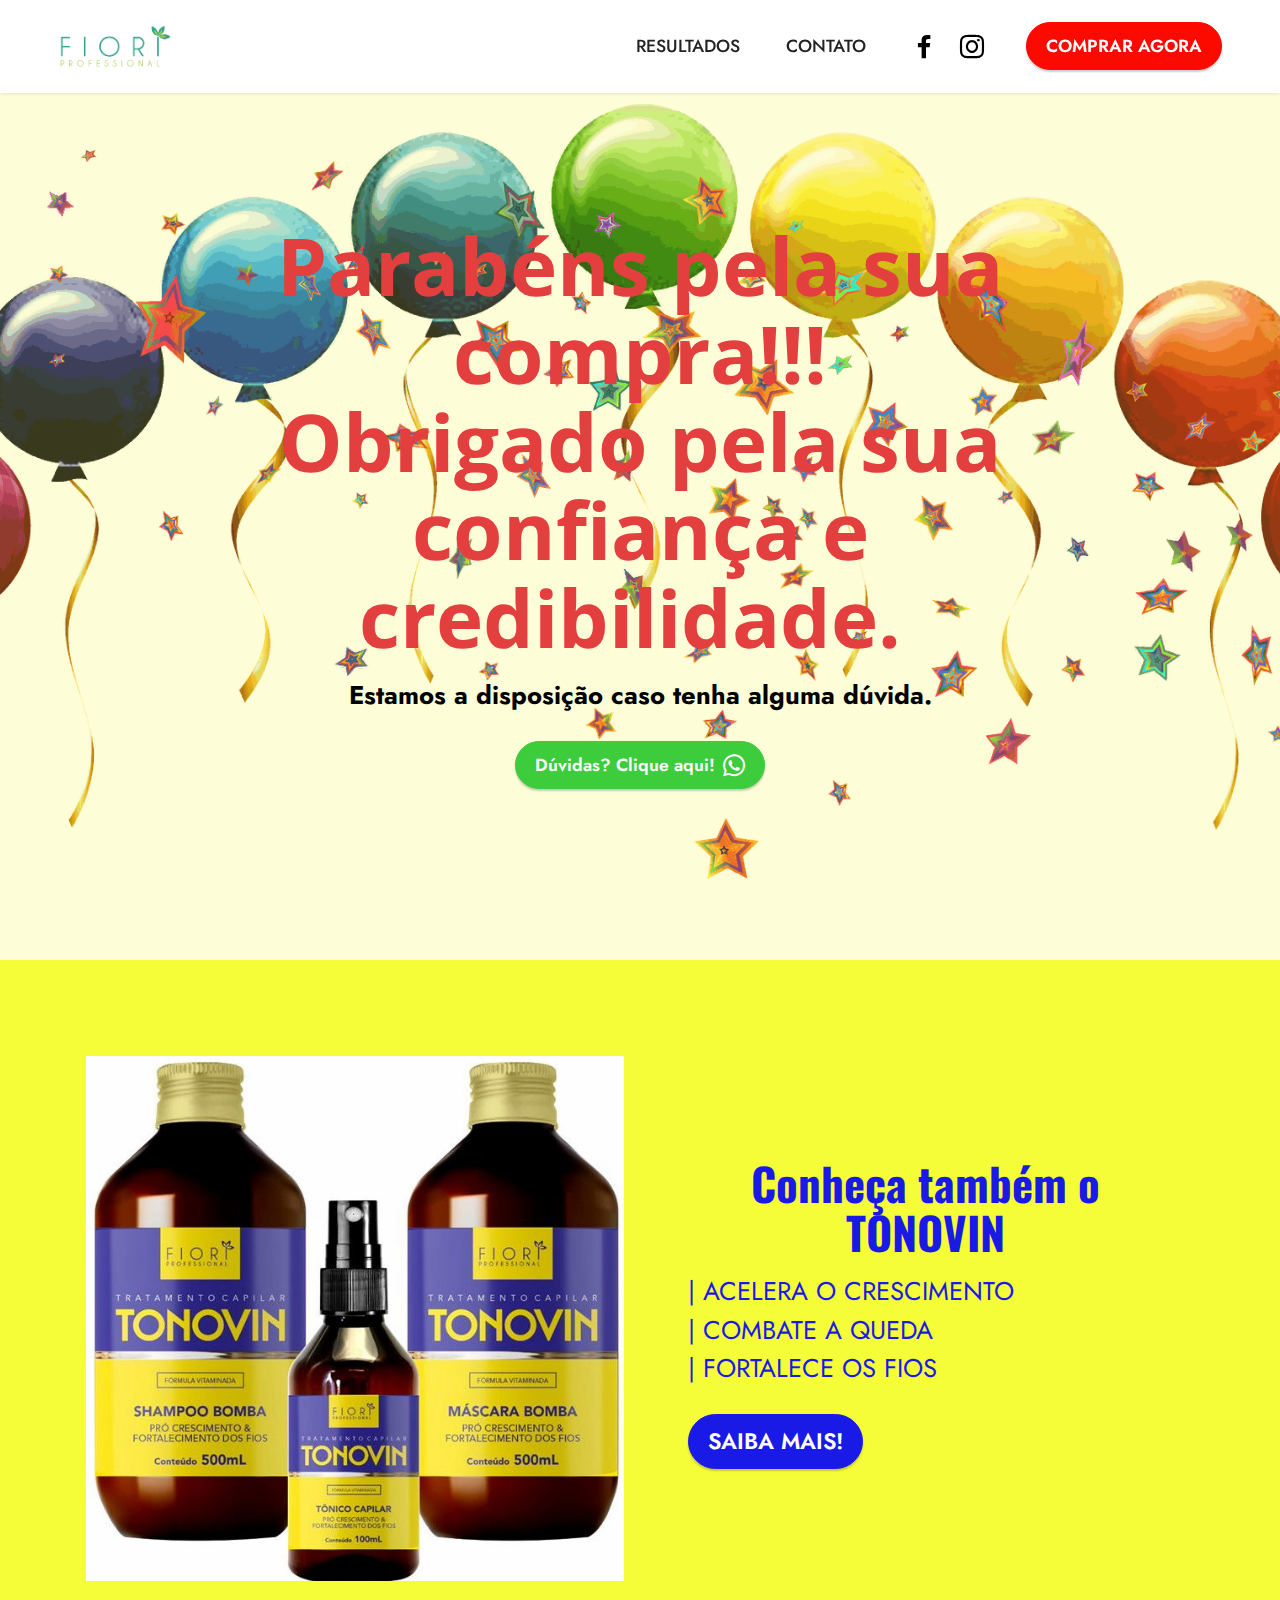
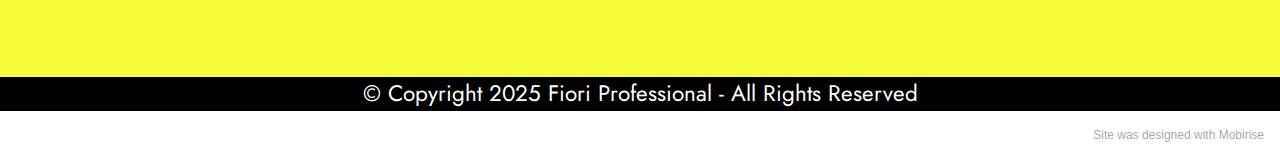
<file: obrigado.html>
<!DOCTYPE html>
<html  >
<head>
  <!-- Site made with Mobirise Website Builder v5.3.0, https://mobirise.com -->
  <meta charset="UTF-8">
  <meta http-equiv="X-UA-Compatible" content="IE=edge">
  <meta name="generator" content="Mobirise v5.3.0, mobirise.com">
  <meta name="viewport" content="width=device-width, initial-scale=1, minimum-scale=1">
  <link rel="shortcut icon" href="assets/images/logo-fiori-1.png" type="image/x-icon">
  <meta name="description" content="">
  
  
  <title>pagina de obrigado</title>
  <link rel="stylesheet" href="assets/tether/tether.min.css">
  <link rel="stylesheet" href="assets/bootstrap/css/bootstrap.min.css">
  <link rel="stylesheet" href="assets/bootstrap/css/bootstrap-grid.min.css">
  <link rel="stylesheet" href="assets/bootstrap/css/bootstrap-reboot.min.css">
  <link rel="stylesheet" href="assets/dropdown/css/style.css">
  <link rel="stylesheet" href="assets/socicon/css/styles.css">
  <link rel="stylesheet" href="assets/theme/css/style.css">
  <link rel="preload" as="style" href="assets/mobirise/css/mbr-additional.css"><link rel="stylesheet" href="assets/mobirise/css/mbr-additional.css" type="text/css">
  
  
  
  
</head>
<body>
  
  <section class="menu menu2 cid-sucDNkPDtW" once="menu" id="menu2-2d">
    
    <nav class="navbar navbar-dropdown navbar-fixed-top navbar-expand-lg">
        <div class="container-fluid">
            <div class="navbar-brand">
                <span class="navbar-logo">
                    <a href="page1.html#top">
                        <img src="assets/images/logo-fiori-1.png" alt="Mobirise" style="height: 4.5rem;">
                    </a>
                </span>
                
            </div>
            <button class="navbar-toggler" type="button" data-toggle="collapse" data-target="#navbarSupportedContent" aria-controls="navbarNavAltMarkup" aria-expanded="false" aria-label="Toggle navigation">
                <div class="hamburger">
                    <span></span>
                    <span></span>
                    <span></span>
                    <span></span>
                </div>
            </button>
            <div class="collapse navbar-collapse" id="navbarSupportedContent">
                <ul class="navbar-nav nav-dropdown" data-app-modern-menu="true"><li class="nav-item"><a class="nav-link link text-black text-primary display-4" href="page1.html#gallery4-y">RESULTADOS</a></li>
                    
                    <li class="nav-item"><a class="nav-link link text-black text-primary display-4" href="https://wa.me/5544998478860">CONTATO</a>
                    </li></ul>
                <div class="icons-menu">
                    <a class="iconfont-wrapper" href="https://www.facebook.com/fenixdistribuidoramaringa/" target="_blank">
                        <span class="p-2 mbr-iconfont socicon-facebook socicon"></span>
                    </a>
                    <a class="iconfont-wrapper" href="https://instagram.com/fioriprofissional?igshid=1iwc6x81kk828" target="_blank">
                        <span class="p-2 mbr-iconfont socicon-instagram socicon"></span>
                    </a>
                    
                    
                </div>
                <div class="navbar-buttons mbr-section-btn"><a class="btn btn-success display-4" href="http://mon.net.br/1ahifn">COMPRAR AGORA</a></div>
            </div>
        </div>
    </nav>
</section>

<section class="header6 cid-stZrOia8U5 mbr-fullscreen" id="header6-2a">

    

    <div class="mbr-overlay" style="opacity: 0.2; background-color: rgb(245, 252, 56);"></div>

    <div class="align-center container">
        <div class="row justify-content-center">
            <div class="col-12 col-lg-10">
                <h1 class="mbr-section-title mbr-fonts-style mbr-white mb-3 display-1"><strong>Parabéns pela sua compra!!!<br>Obrigado pela sua confiança e credibilidade.&nbsp;</strong></h1>
                
                <p class="mbr-text mbr-white mbr-fonts-style display-5"><strong>Estamos a disposição caso tenha alguma dúvida.</strong></p>
                <div class="mbr-section-btn mt-3"><a class="btn btn-info display-4" href="https://wa.me/5544998478860"><span class="socicon socicon-whatsapp mbr-iconfont mbr-iconfont-btn"></span>Dúvidas? Clique aqui!</a></div>
            </div>
        </div>
    </div>
</section>

<section class="header11 cid-stZuzpVR0t" id="header11-2b">

    

    

    <div class="container">
        <div class="row justify-content-center">
            <div class="col-12 col-md-6 image-wrapper">
                <img class="w-100" src="assets/images/tonovin-4-639x624.jpg" alt="Mobirise">
            </div>
            <div class="col-12 col-md">
                <div class="text-wrapper text-center">
                    <h1 class="mbr-section-title mbr-fonts-style mb-3 display-2"><strong>Conheça também o TONOVIN</strong></h1>
                    <p class="mbr-text mbr-fonts-style display-5">| ACELERA O CRESCIMENTO<br>| COMBATE A QUEDA&nbsp;<br>| FORTALECE OS FIOS&nbsp;</p>
                    <div class="mbr-section-btn mt-3"><a class="btn btn-danger display-7" href="http://www.tonovin.tk">SAIBA MAIS!</a></div>
                </div>
            </div>
        </div>
    </div>
</section>

<section class="footer7 cid-sqKtj0aKht" once="footers" id="footer7-29">

    

    

    <div class="container">
        <div class="media-container-row align-center mbr-white">
            <div class="col-12">
                <p class="mbr-text mb-0 mbr-fonts-style display-7">
                    © Copyright 2025 Fiori Professional - All Rights Reserved
                </p>
            </div>
        </div>
    </div>
</section><section style="background-color: #fff; font-family: -apple-system, BlinkMacSystemFont, 'Segoe UI', 'Roboto', 'Helvetica Neue', Arial, sans-serif; color:#aaa; font-size:12px; padding: 0; align-items: center; display: flex;"><a href="https://mobirise.site/l" style="flex: 1 1; height: 3rem; padding-left: 1rem;"></a><p style="flex: 0 0 auto; margin:0; padding-right:1rem;">Site was <a href="https://mobirise.site/h" style="color:#aaa;">designed with</a> Mobirise</p></section><script src="assets/web/assets/jquery/jquery.min.js"></script>  <script src="assets/popper/popper.min.js"></script>  <script src="assets/tether/tether.min.js"></script>  <script src="assets/bootstrap/js/bootstrap.min.js"></script>  <script src="assets/smoothscroll/smooth-scroll.js"></script>  <script src="assets/dropdown/js/nav-dropdown.js"></script>  <script src="assets/dropdown/js/navbar-dropdown.js"></script>  <script src="assets/touchswipe/jquery.touch-swipe.min.js"></script>  <script src="assets/theme/js/script.js"></script>  
  
  
</body>
</html>
</file>
<file: assets/dropdown/css/style.css>
.navbar-dropdown {
  left: 0;
  padding: 0;
  position: absolute;
  right: 0;
  top: 0;
  transition: all 0.45s ease;
  z-index: 1030;
  background: #282828; }
  .navbar-dropdown .navbar-logo {
    margin-right: 0.8rem;
    transition: margin 0.3s ease-in-out;
    vertical-align: middle; }
    .navbar-dropdown .navbar-logo img {
      height: 3.125rem;
      transition: all 0.3s ease-in-out; }
    .navbar-dropdown .navbar-logo.mbr-iconfont {
      font-size: 3.125rem;
      line-height: 3.125rem; }
  .navbar-dropdown .navbar-caption {
    font-weight: 700;
    white-space: normal;
    vertical-align: -4px;
    line-height: 3.125rem !important; }
    .navbar-dropdown .navbar-caption, .navbar-dropdown .navbar-caption:hover {
      color: inherit;
      text-decoration: none; }
  .navbar-dropdown .mbr-iconfont + .navbar-caption {
    vertical-align: -1px; }
  .navbar-dropdown.navbar-fixed-top {
    position: fixed; }
  .navbar-dropdown .navbar-brand span {
    vertical-align: -4px; }
  .navbar-dropdown.bg-color.transparent {
    background: none; }
  .navbar-dropdown.navbar-short .navbar-brand {
    padding: 0.625rem 0; }
    .navbar-dropdown.navbar-short .navbar-brand span {
      vertical-align: -1px; }
  .navbar-dropdown.navbar-short .navbar-caption {
    line-height: 2.375rem !important;
    vertical-align: -2px; }
  .navbar-dropdown.navbar-short .navbar-logo {
    margin-right: 0.5rem; }
    .navbar-dropdown.navbar-short .navbar-logo img {
      height: 2.375rem; }
    .navbar-dropdown.navbar-short .navbar-logo.mbr-iconfont {
      font-size: 2.375rem;
      line-height: 2.375rem; }
  .navbar-dropdown.navbar-short .mbr-table-cell {
    height: 3.625rem; }
  .navbar-dropdown .navbar-close {
    left: 0.6875rem;
    position: fixed;
    top: 0.75rem;
    z-index: 1000; }
  .navbar-dropdown .hamburger-icon {
    content: "";
    display: inline-block;
    vertical-align: middle;
    width: 16px;
    -webkit-box-shadow: 0 -6px 0 1px #282828,0 0 0 1px #282828,0 6px 0 1px #282828;
    -moz-box-shadow: 0 -6px 0 1px #282828,0 0 0 1px #282828,0 6px 0 1px #282828;
    box-shadow: 0 -6px 0 1px #282828,0 0 0 1px #282828,0 6px 0 1px #282828; }

.dropdown-menu .dropdown-toggle[data-toggle="dropdown-submenu"]::after {
  border-bottom: 0.35em solid transparent;
  border-left: 0.35em solid;
  border-right: 0;
  border-top: 0.35em solid transparent;
  margin-left: 0.3rem; }

.dropdown-menu .dropdown-item:focus {
  outline: 0; }

.nav-dropdown {
  font-size: 0.75rem;
  font-weight: 500;
  height: auto !important; }
  .nav-dropdown .nav-btn {
    padding-left: 1rem; }
  .nav-dropdown .link {
    margin: .667em 1.667em;
    font-weight: 500;
    padding: 0;
    transition: color .2s ease-in-out; }
    .nav-dropdown .link.dropdown-toggle {
      margin-right: 2.583em; }
      .nav-dropdown .link.dropdown-toggle::after {
        margin-left: .25rem;
        border-top: 0.35em solid;
        border-right: 0.35em solid transparent;
        border-left: 0.35em solid transparent;
        border-bottom: 0; }
      .nav-dropdown .link.dropdown-toggle[aria-expanded="true"] {
        margin: 0;
        padding: 0.667em 3.263em  0.667em 1.667em; }
  .nav-dropdown .link::after,
  .nav-dropdown .dropdown-item::after {
    color: inherit; }
  .nav-dropdown .btn {
    font-size: 0.75rem;
    font-weight: 700;
    letter-spacing: 0;
    margin-bottom: 0;
    padding-left: 1.25rem;
    padding-right: 1.25rem; }
  .nav-dropdown .dropdown-menu {
    border-radius: 0;
    border: 0;
    left: 0;
    margin: 0;
    padding-bottom: 1.25rem;
    padding-top: 1.25rem;
    position: relative; }
  .nav-dropdown .dropdown-submenu {
    margin-left: 0.125rem;
    top: 0; }
  .nav-dropdown .dropdown-item {
    font-weight: 500;
    line-height: 2;
    padding: 0.3846em 4.615em 0.3846em 1.5385em;
    position: relative;
    transition: color .2s ease-in-out, background-color .2s ease-in-out; }
    .nav-dropdown .dropdown-item::after {
      margin-top: -0.3077em;
      position: absolute;
      right: 1.1538em;
      top: 50%; }
    .nav-dropdown .dropdown-item:focus, .nav-dropdown .dropdown-item:hover {
      background: none; }

@media (max-width: 767px) {
  .nav-dropdown.navbar-toggleable-sm {
    bottom: 0;
    display: none;
    left: 0;
    overflow-x: hidden;
    position: fixed;
    top: 0;
    transform: translateX(-100%);
    -ms-transform: translateX(-100%);
    -webkit-transform: translateX(-100%);
    width: 18.75rem;
    z-index: 999; } }
.nav-dropdown.navbar-toggleable-xl {
  bottom: 0;
  display: none;
  left: 0;
  overflow-x: hidden;
  position: fixed;
  top: 0;
  transform: translateX(-100%);
  -ms-transform: translateX(-100%);
  -webkit-transform: translateX(-100%);
  width: 18.75rem;
  z-index: 999; }

.nav-dropdown-sm {
  display: block !important;
  overflow-x: hidden;
  overflow: auto;
  padding-top: 3.875rem; }
  .nav-dropdown-sm::after {
    content: "";
    display: block;
    height: 3rem;
    width: 100%; }
  .nav-dropdown-sm.collapse.in ~ .navbar-close {
    display: block !important; }
  .nav-dropdown-sm.collapsing, .nav-dropdown-sm.collapse.in {
    transform: translateX(0);
    -ms-transform: translateX(0);
    -webkit-transform: translateX(0);
    transition: all 0.25s ease-out;
    -webkit-transition: all 0.25s ease-out;
    background: #282828; }
  .nav-dropdown-sm.collapsing[aria-expanded="false"] {
    transform: translateX(-100%);
    -ms-transform: translateX(-100%);
    -webkit-transform: translateX(-100%); }
  .nav-dropdown-sm .nav-item {
    display: block;
    margin-left: 0 !important;
    padding-left: 0; }
  .nav-dropdown-sm .link,
  .nav-dropdown-sm .dropdown-item {
    border-top: 1px dotted rgba(255, 255, 255, 0.1);
    font-size: 0.8125rem;
    line-height: 1.6;
    margin: 0 !important;
    padding: 0.875rem 2.4rem 0.875rem 1.5625rem !important;
    position: relative;
    white-space: normal; }
    .nav-dropdown-sm .link:focus, .nav-dropdown-sm .link:hover,
    .nav-dropdown-sm .dropdown-item:focus,
    .nav-dropdown-sm .dropdown-item:hover {
      background: rgba(0, 0, 0, 0.2) !important;
      color: #c0a375; }
  .nav-dropdown-sm .nav-btn {
    position: relative;
    padding: 1.5625rem 1.5625rem 0 1.5625rem; }
    .nav-dropdown-sm .nav-btn::before {
      border-top: 1px dotted rgba(255, 255, 255, 0.1);
      content: "";
      left: 0;
      position: absolute;
      top: 0;
      width: 100%; }
    .nav-dropdown-sm .nav-btn + .nav-btn {
      padding-top: 0.625rem; }
      .nav-dropdown-sm .nav-btn + .nav-btn::before {
        display: none; }
  .nav-dropdown-sm .btn {
    padding: 0.625rem 0; }
  .nav-dropdown-sm .dropdown-toggle[data-toggle="dropdown-submenu"]::after {
    margin-left: .25rem;
    border-top: 0.35em solid;
    border-right: 0.35em solid transparent;
    border-left: 0.35em solid transparent;
    border-bottom: 0; }
  .nav-dropdown-sm .dropdown-toggle[data-toggle="dropdown-submenu"][aria-expanded="true"]::after {
    border-top: 0;
    border-right: 0.35em solid transparent;
    border-left: 0.35em solid transparent;
    border-bottom: 0.35em solid; }
  .nav-dropdown-sm .dropdown-menu {
    margin: 0;
    padding: 0;
    position: relative;
    top: 0;
    left: 0;
    width: 100%;
    border: 0;
    float: none;
    border-radius: 0;
    background: none; }
  .nav-dropdown-sm .dropdown-submenu {
    left: 100%;
    margin-left: 0.125rem;
    margin-top: -1.25rem;
    top: 0; }

.navbar-toggleable-sm .nav-dropdown .dropdown-menu {
  position: absolute; }

.navbar-toggleable-sm .nav-dropdown .dropdown-submenu {
  left: 100%;
  margin-left: 0.125rem;
  margin-top: -1.25rem;
  top: 0; }

.navbar-toggleable-sm.opened .nav-dropdown .dropdown-menu {
  position: relative; }

.navbar-toggleable-sm.opened .nav-dropdown .dropdown-submenu {
  left: 0;
  margin-left: 00rem;
  margin-top: 0rem;
  top: 0; }

.is-builder .nav-dropdown.collapsing {
  transition: none !important; }

/*# sourceMappingURL=style.css.map */
</file>
<file: assets/socicon/css/styles.css>
@charset "UTF-8";

@font-face {
  font-family: 'Socicon';
  src:  url('../fonts/socicon.eot');
  src:  url('../fonts/socicon.eot?#iefix') format('embedded-opentype'),
    url('../fonts/socicon.woff2') format('woff2'),
    url('../fonts/socicon.ttf') format('truetype'),
    url('../fonts/socicon.woff') format('woff'),
    url('../fonts/socicon.svg#socicon') format('svg');
  font-weight: normal;
  font-style: normal;
  font-display: swap;
}

[data-icon]:before {
  font-family: "socicon" !important;
  content: attr(data-icon);
  font-style: normal !important;
  font-weight: normal !important;
  font-variant: normal !important;
  text-transform: none !important;
  speak: none;
  line-height: 1;
  -webkit-font-smoothing: antialiased;
  -moz-osx-font-smoothing: grayscale;
}

[class^="socicon-"], [class*=" socicon-"] {
  /* use !important to prevent issues with browser extensions that change fonts */
  font-family: 'Socicon' !important;
  speak: none;
  font-style: normal;
  font-weight: normal;
  font-variant: normal;
  text-transform: none;
  line-height: 1;

  /* Better Font Rendering =========== */
  -webkit-font-smoothing: antialiased;
  -moz-osx-font-smoothing: grayscale;
}

.socicon-eitaa:before {
  content: "\e97c";
}
.socicon-soroush:before {
  content: "\e97d";
}
.socicon-bale:before {
  content: "\e97e";
}
.socicon-zazzle:before {
  content: "\e97b";
}
.socicon-society6:before {
  content: "\e97a";
}
.socicon-redbubble:before {
  content: "\e979";
}
.socicon-avvo:before {
  content: "\e978";
}
.socicon-stitcher:before {
  content: "\e977";
}
.socicon-googlehangouts:before {
  content: "\e974";
}
.socicon-dlive:before {
  content: "\e975";
}
.socicon-vsco:before {
  content: "\e976";
}
.socicon-flipboard:before {
  content: "\e973";
}
.socicon-ubuntu:before {
  content: "\e958";
}
.socicon-artstation:before {
  content: "\e959";
}
.socicon-invision:before {
  content: "\e95a";
}
.socicon-torial:before {
  content: "\e95b";
}
.socicon-collectorz:before {
  content: "\e95c";
}
.socicon-seenthis:before {
  content: "\e95d";
}
.socicon-googleplaymusic:before {
  content: "\e95e";
}
.socicon-debian:before {
  content: "\e95f";
}
.socicon-filmfreeway:before {
  content: "\e960";
}
.socicon-gnome:before {
  content: "\e961";
}
.socicon-itchio:before {
  content: "\e962";
}
.socicon-jamendo:before {
  content: "\e963";
}
.socicon-mix:before {
  content: "\e964";
}
.socicon-sharepoint:before {
  content: "\e965";
}
.socicon-tinder:before {
  content: "\e966";
}
.socicon-windguru:before {
  content: "\e967";
}
.socicon-cdbaby:before {
  content: "\e968";
}
.socicon-elementaryos:before {
  content: "\e969";
}
.socicon-stage32:before {
  content: "\e96a";
}
.socicon-tiktok:before {
  content: "\e96b";
}
.socicon-gitter:before {
  content: "\e96c";
}
.socicon-letterboxd:before {
  content: "\e96d";
}
.socicon-threema:before {
  content: "\e96e";
}
.socicon-splice:before {
  content: "\e96f";
}
.socicon-metapop:before {
  content: "\e970";
}
.socicon-naver:before {
  content: "\e971";
}
.socicon-remote:before {
  content: "\e972";
}
.socicon-internet:before {
  content: "\e957";
}
.socicon-moddb:before {
  content: "\e94b";
}
.socicon-indiedb:before {
  content: "\e94c";
}
.socicon-traxsource:before {
  content: "\e94d";
}
.socicon-gamefor:before {
  content: "\e94e";
}
.socicon-pixiv:before {
  content: "\e94f";
}
.socicon-myanimelist:before {
  content: "\e950";
}
.socicon-blackberry:before {
  content: "\e951";
}
.socicon-wickr:before {
  content: "\e952";
}
.socicon-spip:before {
  content: "\e953";
}
.socicon-napster:before {
  content: "\e954";
}
.socicon-beatport:before {
  content: "\e955";
}
.socicon-hackerone:before {
  content: "\e956";
}
.socicon-hackernews:before {
  content: "\e946";
}
.socicon-smashwords:before {
  content: "\e947";
}
.socicon-kobo:before {
  content: "\e948";
}
.socicon-bookbub:before {
  content: "\e949";
}
.socicon-mailru:before {
  content: "\e94a";
}
.socicon-gitlab:before {
  content: "\e945";
}
.socicon-instructables:before {
  content: "\e944";
}
.socicon-portfolio:before {
  content: "\e943";
}
.socicon-codered:before {
  content: "\e940";
}
.socicon-origin:before {
  content: "\e941";
}
.socicon-nextdoor:before {
  content: "\e942";
}
.socicon-udemy:before {
  content: "\e93f";
}
.socicon-livemaster:before {
  content: "\e93e";
}
.socicon-crunchbase:before {
  content: "\e93b";
}
.socicon-homefy:before {
  content: "\e93c";
}
.socicon-calendly:before {
  content: "\e93d";
}
.socicon-realtor:before {
  content: "\e90f";
}
.socicon-tidal:before {
  content: "\e910";
}
.socicon-qobuz:before {
  content: "\e911";
}
.socicon-natgeo:before {
  content: "\e912";
}
.socicon-mastodon:before {
  content: "\e913";
}
.socicon-unsplash:before {
  content: "\e914";
}
.socicon-homeadvisor:before {
  content: "\e915";
}
.socicon-angieslist:before {
  content: "\e916";
}
.socicon-codepen:before {
  content: "\e917";
}
.socicon-slack:before {
  content: "\e918";
}
.socicon-openaigym:before {
  content: "\e919";
}
.socicon-logmein:before {
  content: "\e91a";
}
.socicon-fiverr:before {
  content: "\e91b";
}
.socicon-gotomeeting:before {
  content: "\e91c";
}
.socicon-aliexpress:before {
  content: "\e91d";
}
.socicon-guru:before {
  content: "\e91e";
}
.socicon-appstore:before {
  content: "\e91f";
}
.socicon-homes:before {
  content: "\e920";
}
.socicon-zoom:before {
  content: "\e921";
}
.socicon-alibaba:before {
  content: "\e922";
}
.socicon-craigslist:before {
  content: "\e923";
}
.socicon-wix:before {
  content: "\e924";
}
.socicon-redfin:before {
  content: "\e925";
}
.socicon-googlecalendar:before {
  content: "\e926";
}
.socicon-shopify:before {
  content: "\e927";
}
.socicon-freelancer:before {
  content: "\e928";
}
.socicon-seedrs:before {
  content: "\e929";
}
.socicon-bing:before {
  content: "\e92a";
}
.socicon-doodle:before {
  content: "\e92b";
}
.socicon-bonanza:before {
  content: "\e92c";
}
.socicon-squarespace:before {
  content: "\e92d";
}
.socicon-toptal:before {
  content: "\e92e";
}
.socicon-gust:before {
  content: "\e92f";
}
.socicon-ask:before {
  content: "\e930";
}
.socicon-trulia:before {
  content: "\e931";
}
.socicon-loomly:before {
  content: "\e932";
}
.socicon-ghost:before {
  content: "\e933";
}
.socicon-upwork:before {
  content: "\e934";
}
.socicon-fundable:before {
  content: "\e935";
}
.socicon-booking:before {
  content: "\e936";
}
.socicon-googlemaps:before {
  content: "\e937";
}
.socicon-zillow:before {
  content: "\e938";
}
.socicon-niconico:before {
  content: "\e939";
}
.socicon-toneden:before {
  content: "\e93a";
}
.socicon-augment:before {
  content: "\e908";
}
.socicon-bitbucket:before {
  content: "\e909";
}
.socicon-fyuse:before {
  content: "\e90a";
}
.socicon-yt-gaming:before {
  content: "\e90b";
}
.socicon-sketchfab:before {
  content: "\e90c";
}
.socicon-mobcrush:before {
  content: "\e90d";
}
.socicon-microsoft:before {
  content: "\e90e";
}
.socicon-pandora:before {
  content: "\e907";
}
.socicon-messenger:before {
  content: "\e906";
}
.socicon-gamewisp:before {
  content: "\e905";
}
.socicon-bloglovin:before {
  content: "\e904";
}
.socicon-tunein:before {
  content: "\e903";
}
.socicon-gamejolt:before {
  content: "\e901";
}
.socicon-trello:before {
  content: "\e902";
}
.socicon-spreadshirt:before {
  content: "\e900";
}
.socicon-500px:before {
  content: "\e000";
}
.socicon-8tracks:before {
  content: "\e001";
}
.socicon-airbnb:before {
  content: "\e002";
}
.socicon-alliance:before {
  content: "\e003";
}
.socicon-amazon:before {
  content: "\e004";
}
.socicon-amplement:before {
  content: "\e005";
}
.socicon-android:before {
  content: "\e006";
}
.socicon-angellist:before {
  content: "\e007";
}
.socicon-apple:before {
  content: "\e008";
}
.socicon-appnet:before {
  content: "\e009";
}
.socicon-baidu:before {
  content: "\e00a";
}
.socicon-bandcamp:before {
  content: "\e00b";
}
.socicon-battlenet:before {
  content: "\e00c";
}
.socicon-mixer:before {
  content: "\e00d";
}
.socicon-bebee:before {
  content: "\e00e";
}
.socicon-bebo:before {
  content: "\e00f";
}
.socicon-behance:before {
  content: "\e010";
}
.socicon-blizzard:before {
  content: "\e011";
}
.socicon-blogger:before {
  content: "\e012";
}
.socicon-buffer:before {
  content: "\e013";
}
.socicon-chrome:before {
  content: "\e014";
}
.socicon-coderwall:before {
  content: "\e015";
}
.socicon-curse:before {
  content: "\e016";
}
.socicon-dailymotion:before {
  content: "\e017";
}
.socicon-deezer:before {
  content: "\e018";
}
.socicon-delicious:before {
  content: "\e019";
}
.socicon-deviantart:before {
  content: "\e01a";
}
.socicon-diablo:before {
  content: "\e01b";
}
.socicon-digg:before {
  content: "\e01c";
}
.socicon-discord:before {
  content: "\e01d";
}
.socicon-disqus:before {
  content: "\e01e";
}
.socicon-douban:before {
  content: "\e01f";
}
.socicon-draugiem:before {
  content: "\e020";
}
.socicon-dribbble:before {
  content: "\e021";
}
.socicon-drupal:before {
  content: "\e022";
}
.socicon-ebay:before {
  content: "\e023";
}
.socicon-ello:before {
  content: "\e024";
}
.socicon-endomodo:before {
  content: "\e025";
}
.socicon-envato:before {
  content: "\e026";
}
.socicon-etsy:before {
  content: "\e027";
}
.socicon-facebook:before {
  content: "\e028";
}
.socicon-feedburner:before {
  content: "\e029";
}
.socicon-filmweb:before {
  content: "\e02a";
}
.socicon-firefox:before {
  content: "\e02b";
}
.socicon-flattr:before {
  content: "\e02c";
}
.socicon-flickr:before {
  content: "\e02d";
}
.socicon-formulr:before {
  content: "\e02e";
}
.socicon-forrst:before {
  content: "\e02f";
}
.socicon-foursquare:before {
  content: "\e030";
}
.socicon-friendfeed:before {
  content: "\e031";
}
.socicon-github:before {
  content: "\e032";
}
.socicon-goodreads:before {
  content: "\e033";
}
.socicon-google:before {
  content: "\e034";
}
.socicon-googlescholar:before {
  content: "\e035";
}
.socicon-googlegroups:before {
  content: "\e036";
}
.socicon-googlephotos:before {
  content: "\e037";
}
.socicon-googleplus:before {
  content: "\e038";
}
.socicon-grooveshark:before {
  content: "\e039";
}
.socicon-hackerrank:before {
  content: "\e03a";
}
.socicon-hearthstone:before {
  content: "\e03b";
}
.socicon-hellocoton:before {
  content: "\e03c";
}
.socicon-heroes:before {
  content: "\e03d";
}
.socicon-smashcast:before {
  content: "\e03e";
}
.socicon-horde:before {
  content: "\e03f";
}
.socicon-houzz:before {
  content: "\e040";
}
.socicon-icq:before {
  content: "\e041";
}
.socicon-identica:before {
  content: "\e042";
}
.socicon-imdb:before {
  content: "\e043";
}
.socicon-instagram:before {
  content: "\e044";
}
.socicon-issuu:before {
  content: "\e045";
}
.socicon-istock:before {
  content: "\e046";
}
.socicon-itunes:before {
  content: "\e047";
}
.socicon-keybase:before {
  content: "\e048";
}
.socicon-lanyrd:before {
  content: "\e049";
}
.socicon-lastfm:before {
  content: "\e04a";
}
.socicon-line:before {
  content: "\e04b";
}
.socicon-linkedin:before {
  content: "\e04c";
}
.socicon-livejournal:before {
  content: "\e04d";
}
.socicon-lyft:before {
  content: "\e04e";
}
.socicon-macos:before {
  content: "\e04f";
}
.socicon-mail:before {
  content: "\e050";
}
.socicon-medium:before {
  content: "\e051";
}
.socicon-meetup:before {
  content: "\e052";
}
.socicon-mixcloud:before {
  content: "\e053";
}
.socicon-modelmayhem:before {
  content: "\e054";
}
.socicon-mumble:before {
  content: "\e055";
}
.socicon-myspace:before {
  content: "\e056";
}
.socicon-newsvine:before {
  content: "\e057";
}
.socicon-nintendo:before {
  content: "\e058";
}
.socicon-npm:before {
  content: "\e059";
}
.socicon-odnoklassniki:before {
  content: "\e05a";
}
.socicon-openid:before {
  content: "\e05b";
}
.socicon-opera:before {
  content: "\e05c";
}
.socicon-outlook:before {
  content: "\e05d";
}
.socicon-overwatch:before {
  content: "\e05e";
}
.socicon-patreon:before {
  content: "\e05f";
}
.socicon-paypal:before {
  content: "\e060";
}
.socicon-periscope:before {
  content: "\e061";
}
.socicon-persona:before {
  content: "\e062";
}
.socicon-pinterest:before {
  content: "\e063";
}
.socicon-play:before {
  content: "\e064";
}
.socicon-player:before {
  content: "\e065";
}
.socicon-playstation:before {
  content: "\e066";
}
.socicon-pocket:before {
  content: "\e067";
}
.socicon-qq:before {
  content: "\e068";
}
.socicon-quora:before {
  content: "\e069";
}
.socicon-raidcall:before {
  content: "\e06a";
}
.socicon-ravelry:before {
  content: "\e06b";
}
.socicon-reddit:before {
  content: "\e06c";
}
.socicon-renren:before {
  content: "\e06d";
}
.socicon-researchgate:before {
  content: "\e06e";
}
.socicon-residentadvisor:before {
  content: "\e06f";
}
.socicon-reverbnation:before {
  content: "\e070";
}
.socicon-rss:before {
  content: "\e071";
}
.socicon-sharethis:before {
  content: "\e072";
}
.socicon-skype:before {
  content: "\e073";
}
.socicon-slideshare:before {
  content: "\e074";
}
.socicon-smugmug:before {
  content: "\e075";
}
.socicon-snapchat:before {
  content: "\e076";
}
.socicon-songkick:before {
  content: "\e077";
}
.socicon-soundcloud:before {
  content: "\e078";
}
.socicon-spotify:before {
  content: "\e079";
}
.socicon-stackexchange:before {
  content: "\e07a";
}
.socicon-stackoverflow:before {
  content: "\e07b";
}
.socicon-starcraft:before {
  content: "\e07c";
}
.socicon-stayfriends:before {
  content: "\e07d";
}
.socicon-steam:before {
  content: "\e07e";
}
.socicon-storehouse:before {
  content: "\e07f";
}
.socicon-strava:before {
  content: "\e080";
}
.socicon-streamjar:before {
  content: "\e081";
}
.socicon-stumbleupon:before {
  content: "\e082";
}
.socicon-swarm:before {
  content: "\e083";
}
.socicon-teamspeak:before {
  content: "\e084";
}
.socicon-teamviewer:before {
  content: "\e085";
}
.socicon-technorati:before {
  content: "\e086";
}
.socicon-telegram:before {
  content: "\e087";
}
.socicon-tripadvisor:before {
  content: "\e088";
}
.socicon-tripit:before {
  content: "\e089";
}
.socicon-triplej:before {
  content: "\e08a";
}
.socicon-tumblr:before {
  content: "\e08b";
}
.socicon-twitch:before {
  content: "\e08c";
}
.socicon-twitter:before {
  content: "\e08d";
}
.socicon-uber:before {
  content: "\e08e";
}
.socicon-ventrilo:before {
  content: "\e08f";
}
.socicon-viadeo:before {
  content: "\e090";
}
.socicon-viber:before {
  content: "\e091";
}
.socicon-viewbug:before {
  content: "\e092";
}
.socicon-vimeo:before {
  content: "\e093";
}
.socicon-vine:before {
  content: "\e094";
}
.socicon-vkontakte:before {
  content: "\e095";
}
.socicon-warcraft:before {
  content: "\e096";
}
.socicon-wechat:before {
  content: "\e097";
}
.socicon-weibo:before {
  content: "\e098";
}
.socicon-whatsapp:before {
  content: "\e099";
}
.socicon-wikipedia:before {
  content: "\e09a";
}
.socicon-windows:before {
  content: "\e09b";
}
.socicon-wordpress:before {
  content: "\e09c";
}
.socicon-wykop:before {
  content: "\e09d";
}
.socicon-xbox:before {
  content: "\e09e";
}
.socicon-xing:before {
  content: "\e09f";
}
.socicon-yahoo:before {
  content: "\e0a0";
}
.socicon-yammer:before {
  content: "\e0a1";
}
.socicon-yandex:before {
  content: "\e0a2";
}
.socicon-yelp:before {
  content: "\e0a3";
}
.socicon-younow:before {
  content: "\e0a4";
}
.socicon-youtube:before {
  content: "\e0a5";
}
.socicon-zapier:before {
  content: "\e0a6";
}
.socicon-zerply:before {
  content: "\e0a7";
}
.socicon-zomato:before {
  content: "\e0a8";
}
.socicon-zynga:before {
  content: "\e0a9";
}
</file>
<file: assets/theme/css/style.css>
@charset "UTF-8";
section {
  background-color: #ffffff;
}

body {
  font-style: normal;
  line-height: 1.5;
  font-weight: 400;
  color: #232323;
  position: relative;
}

section,
.container,
.container-fluid {
  position: relative;
  word-wrap: break-word;
}

a.mbr-iconfont:hover {
  text-decoration: none;
}

.article .lead p,
.article .lead ul,
.article .lead ol,
.article .lead pre,
.article .lead blockquote {
  margin-bottom: 0;
}

a {
  font-style: normal;
  font-weight: 400;
  cursor: pointer;
}
a, a:hover {
  text-decoration: none;
}

.mbr-section-title {
  font-style: normal;
  line-height: 1.3;
}

.mbr-section-subtitle {
  line-height: 1.3;
}

.mbr-text {
  font-style: normal;
  line-height: 1.7;
}

h1,
h2,
h3,
h4,
h5,
h6,
.display-1,
.display-2,
.display-4,
.display-5,
.display-7,
span,
p,
a {
  line-height: 1;
  word-break: break-word;
  word-wrap: break-word;
  font-weight: 400;
}

b,
strong {
  font-weight: bold;
}

input:-webkit-autofill, input:-webkit-autofill:hover, input:-webkit-autofill:focus, input:-webkit-autofill:active {
  transition-delay: 9999s;
  -webkit-transition-property: background-color, color;
  transition-property: background-color, color;
}

textarea[type=hidden] {
  display: none;
}

section {
  background-position: 50% 50%;
  background-repeat: no-repeat;
  background-size: cover;
}
section .mbr-background-video,
section .mbr-background-video-preview {
  position: absolute;
  bottom: 0;
  left: 0;
  right: 0;
  top: 0;
}

.hidden {
  visibility: hidden;
}

.mbr-z-index20 {
  z-index: 20;
}

/*! Base colors */
.mbr-white {
  color: #ffffff;
}

.mbr-black {
  color: #111111;
}

.mbr-bg-white {
  background-color: #ffffff;
}

.mbr-bg-black {
  background-color: #000000;
}

/*! Text-aligns */
.align-left {
  text-align: left;
}

.align-center {
  text-align: center;
}

.align-right {
  text-align: right;
}

/*! Font-weight  */
.mbr-light {
  font-weight: 300;
}

.mbr-regular {
  font-weight: 400;
}

.mbr-semibold {
  font-weight: 500;
}

.mbr-bold {
  font-weight: 700;
}

/*! Media  */
.media-content {
  flex-basis: 100%;
}

.media-container-row {
  display: flex;
  flex-direction: row;
  flex-wrap: wrap;
  justify-content: center;
  align-content: center;
  align-items: start;
}
.media-container-row .media-size-item {
  width: 400px;
}

.media-container-column {
  display: flex;
  flex-direction: column;
  flex-wrap: wrap;
  justify-content: center;
  align-content: center;
  align-items: stretch;
}
.media-container-column > * {
  width: 100%;
}

@media (min-width: 992px) {
  .media-container-row {
    flex-wrap: nowrap;
  }
}
figure {
  margin-bottom: 0;
  overflow: hidden;
}

figure[mbr-media-size] {
  transition: width 0.1s;
}

img,
iframe {
  display: block;
  width: 100%;
}

.card {
  background-color: transparent;
  border: none;
}

.card-box {
  width: 100%;
}

.card-img {
  text-align: center;
  flex-shrink: 0;
  -webkit-flex-shrink: 0;
}

.media {
  max-width: 100%;
  margin: 0 auto;
}

.mbr-figure {
  align-self: center;
}

.media-container > div {
  max-width: 100%;
}

.mbr-figure img,
.card-img img {
  width: 100%;
}

@media (max-width: 991px) {
  .media-size-item {
    width: auto !important;
  }

  .media {
    width: auto;
  }

  .mbr-figure {
    width: 100% !important;
  }
}
/*! Buttons */
.mbr-section-btn {
  margin-left: -0.6rem;
  margin-right: -0.6rem;
  font-size: 0;
}

.btn {
  font-weight: 600;
  border-width: 1px;
  font-style: normal;
  margin: 0.6rem 0.6rem;
  white-space: normal;
  transition: all 0.2s ease-in-out;
  display: inline-flex;
  align-items: center;
  justify-content: center;
  word-break: break-word;
}

.btn-sm {
  font-weight: 600;
  letter-spacing: 0px;
  transition: all 0.3s ease-in-out;
}

.btn-md {
  font-weight: 600;
  letter-spacing: 0px;
  transition: all 0.3s ease-in-out;
}

.btn-lg {
  font-weight: 600;
  letter-spacing: 0px;
  transition: all 0.3s ease-in-out;
}

.btn-form {
  margin: 0;
}
.btn-form:hover {
  cursor: pointer;
}

nav .mbr-section-btn {
  margin-left: 0rem;
  margin-right: 0rem;
}

/*! Btn icon margin */
.btn .mbr-iconfont,
.btn.btn-sm .mbr-iconfont {
  order: 1;
  cursor: pointer;
  margin-left: 0.5rem;
  vertical-align: sub;
}

.btn.btn-md .mbr-iconfont,
.btn.btn-md .mbr-iconfont {
  margin-left: 0.8rem;
}

.mbr-regular {
  font-weight: 400;
}

.mbr-semibold {
  font-weight: 500;
}

.mbr-bold {
  font-weight: 700;
}

[type=submit] {
  -webkit-appearance: none;
}

/*! Full-screen */
.mbr-fullscreen .mbr-overlay {
  min-height: 100vh;
}

.mbr-fullscreen {
  display: flex;
  display: -moz-flex;
  display: -ms-flex;
  display: -o-flex;
  align-items: center;
  min-height: 100vh;
  padding-top: 3rem;
  padding-bottom: 3rem;
}

/*! Map */
.map {
  height: 25rem;
  position: relative;
}
.map iframe {
  width: 100%;
  height: 100%;
}

/*! Scroll to top arrow */
.mbr-arrow-up {
  bottom: 25px;
  right: 90px;
  position: fixed;
  text-align: right;
  z-index: 5000;
  color: #ffffff;
  font-size: 22px;
}

.mbr-arrow-up a {
  background: rgba(0, 0, 0, 0.2);
  border-radius: 50%;
  color: #fff;
  display: inline-block;
  height: 60px;
  width: 60px;
  border: 2px solid #fff;
  outline-style: none !important;
  position: relative;
  text-decoration: none;
  transition: all 0.3s ease-in-out;
  cursor: pointer;
  text-align: center;
}
.mbr-arrow-up a:hover {
  background-color: rgba(0, 0, 0, 0.4);
}
.mbr-arrow-up a i {
  line-height: 60px;
}

.mbr-arrow-up-icon {
  display: block;
  color: #fff;
}

.mbr-arrow-up-icon::before {
  content: "›";
  display: inline-block;
  font-family: serif;
  font-size: 22px;
  line-height: 1;
  font-style: normal;
  position: relative;
  top: 6px;
  left: -4px;
  transform: rotate(-90deg);
}

/*! Arrow Down */
.mbr-arrow {
  position: absolute;
  bottom: 45px;
  left: 50%;
  width: 60px;
  height: 60px;
  cursor: pointer;
  background-color: rgba(80, 80, 80, 0.5);
  border-radius: 50%;
  transform: translateX(-50%);
}
@media (max-width: 767px) {
  .mbr-arrow {
    display: none;
  }
}
.mbr-arrow > a {
  display: inline-block;
  text-decoration: none;
  outline-style: none;
  -webkit-animation: arrowdown 1.7s ease-in-out infinite;
          animation: arrowdown 1.7s ease-in-out infinite;
  color: #ffffff;
}
.mbr-arrow > a > i {
  position: absolute;
  top: -2px;
  left: 15px;
  font-size: 2rem;
}

#scrollToTop a i::before {
  content: "";
  position: absolute;
  display: block;
  border-bottom: 2.5px solid #fff;
  border-left: 2.5px solid #fff;
  width: 27.8%;
  height: 27.8%;
  left: 50%;
  top: 51%;
  transform: translateY(-30%) translateX(-50%) rotate(135deg);
}

@keyframes arrowdown {
  0% {
    transform: translateY(0px);
  }
  50% {
    transform: translateY(-5px);
  }
  100% {
    transform: translateY(0px);
  }
}
@-webkit-keyframes arrowdown {
  0% {
    transform: translateY(0px);
  }
  50% {
    transform: translateY(-5px);
  }
  100% {
    transform: translateY(0px);
  }
}
@media (max-width: 500px) {
  .mbr-arrow-up {
    left: 0;
    right: 0;
    text-align: center;
  }
}
/*Gradients animation*/
@keyframes gradient-animation {
  from {
    background-position: 0% 100%;
    -webkit-animation-timing-function: ease-in-out;
            animation-timing-function: ease-in-out;
  }
  to {
    background-position: 100% 0%;
    -webkit-animation-timing-function: ease-in-out;
            animation-timing-function: ease-in-out;
  }
}
@-webkit-keyframes gradient-animation {
  from {
    background-position: 0% 100%;
    -webkit-animation-timing-function: ease-in-out;
            animation-timing-function: ease-in-out;
  }
  to {
    background-position: 100% 0%;
    -webkit-animation-timing-function: ease-in-out;
            animation-timing-function: ease-in-out;
  }
}
.bg-gradient {
  background-size: 200% 200%;
  animation: gradient-animation 5s infinite alternate;
  -webkit-animation: gradient-animation 5s infinite alternate;
}

.menu .navbar-brand {
  display: -webkit-flex;
}
.menu .navbar-brand span {
  display: flex;
  display: -webkit-flex;
}
.menu .navbar-brand .navbar-caption-wrap {
  display: -webkit-flex;
}
.menu .navbar-brand .navbar-logo img {
  display: -webkit-flex;
  width: auto;
}
@media (min-width: 768px) and (max-width: 991px) {
  .menu .navbar-toggleable-sm .navbar-nav {
    display: -ms-flexbox;
  }
}
@media (max-width: 991px) {
  .menu .navbar-collapse {
    max-height: 93.5vh;
  }
  .menu .navbar-collapse.show {
    overflow: auto;
  }
}
@media (min-width: 992px) {
  .menu .navbar-nav.nav-dropdown {
    display: -webkit-flex;
  }
  .menu .navbar-toggleable-sm .navbar-collapse {
    display: -webkit-flex !important;
  }
  .menu .collapsed .navbar-collapse {
    max-height: 93.5vh;
  }
  .menu .collapsed .navbar-collapse.show {
    overflow: auto;
  }
}
@media (max-width: 767px) {
  .menu .navbar-collapse {
    max-height: 80vh;
  }
}

.nav-link .mbr-iconfont {
  margin-right: 0.5rem;
}

.navbar {
  display: -webkit-flex;
  -webkit-flex-wrap: wrap;
  -webkit-align-items: center;
  -webkit-justify-content: space-between;
}

.navbar-collapse {
  -webkit-flex-basis: 100%;
  -webkit-flex-grow: 1;
  -webkit-align-items: center;
}

.nav-dropdown .link {
  padding: 0.667em 1.667em !important;
  margin: 0 !important;
}

.nav {
  display: -webkit-flex;
  -webkit-flex-wrap: wrap;
}

.row {
  display: -webkit-flex;
  -webkit-flex-wrap: wrap;
}

.justify-content-center {
  -webkit-justify-content: center;
}

.form-inline {
  display: -webkit-flex;
}

.card-wrapper {
  -webkit-flex: 1;
}

.carousel-control {
  z-index: 10;
  display: -webkit-flex;
}

.carousel-controls {
  display: -webkit-flex;
}

.media {
  display: -webkit-flex;
}

.form-group:focus {
  outline: none;
}

.jq-selectbox__select {
  padding: 7px 0;
  position: relative;
}

.jq-selectbox__dropdown {
  overflow: hidden;
  border-radius: 10px;
  position: absolute;
  top: 100%;
  left: 0 !important;
  width: 100% !important;
}

.jq-selectbox__trigger-arrow {
  right: 0;
  transform: translateY(-50%);
}

.jq-selectbox li {
  padding: 1.07em 0.5em;
}

input[type=range] {
  padding-left: 0 !important;
  padding-right: 0 !important;
}

.modal-dialog,
.modal-content {
  height: 100%;
}

.modal-dialog .carousel-inner {
  height: calc(100vh - 1.75rem);
}
@media (max-width: 575px) {
  .modal-dialog .carousel-inner {
    height: calc(100vh - 1rem);
  }
}

.carousel-item {
  text-align: center;
}

.carousel-item img {
  margin: auto;
}

.navbar-toggler {
  align-self: flex-start;
  padding: 0.25rem 0.75rem;
  font-size: 1.25rem;
  line-height: 1;
  background: transparent;
  border: 1px solid transparent;
  border-radius: 0.25rem;
}

.navbar-toggler:focus,
.navbar-toggler:hover {
  text-decoration: none;
}

.navbar-toggler-icon {
  display: inline-block;
  width: 1.5em;
  height: 1.5em;
  vertical-align: middle;
  content: "";
  background: no-repeat center center;
  background-size: 100% 100%;
}

.navbar-toggler-left {
  position: absolute;
  left: 1rem;
}

.navbar-toggler-right {
  position: absolute;
  right: 1rem;
}

.card-img {
  width: auto;
}

.menu .navbar.collapsed:not(.beta-menu) {
  flex-direction: column;
}

.carousel-item.active,
.carousel-item-next,
.carousel-item-prev {
  display: flex;
}

.note-air-layout .dropup .dropdown-menu,
.note-air-layout .navbar-fixed-bottom .dropdown .dropdown-menu {
  bottom: initial !important;
}

html,
body {
  height: auto;
  min-height: 100vh;
}

.dropup .dropdown-toggle::after {
  display: none;
}

.form-asterisk {
  font-family: initial;
  position: absolute;
  top: -2px;
  font-weight: normal;
}

.form-control-label {
  position: relative;
  cursor: pointer;
  margin-bottom: 0.357em;
  padding: 0;
}

.alert {
  color: #ffffff;
  border-radius: 0;
  border: 0;
  font-size: 1.1rem;
  line-height: 1.5;
  margin-bottom: 1.875rem;
  padding: 1.25rem;
  position: relative;
  text-align: center;
}
.alert.alert-form::after {
  background-color: inherit;
  bottom: -7px;
  content: "";
  display: block;
  height: 14px;
  left: 50%;
  margin-left: -7px;
  position: absolute;
  transform: rotate(45deg);
  width: 14px;
}

.form-control {
  background-color: #ffffff;
  background-clip: border-box;
  color: #232323;
  line-height: 1rem !important;
  height: auto;
  padding: 0.6rem 1.2rem;
  transition: border-color 0.25s ease 0s;
  border: 1px solid transparent !important;
  border-radius: 4px;
  box-shadow: rgba(0, 0, 0, 0.07) 0px 1px 1px 0px, rgba(0, 0, 0, 0.07) 0px 1px 3px 0px, rgba(0, 0, 0, 0.03) 0px 0px 0px 1px;
}
.form-active .form-control:invalid {
  border-color: red;
}

form .row {
  margin-left: -0.6rem;
  margin-right: -0.6rem;
}
form .row [class*=col] {
  padding-left: 0.6rem;
  padding-right: 0.6rem;
}

form .mbr-section-btn {
  margin: 0;
  padding-left: 0.6rem;
  padding-right: 0.6rem;
}

form .btn {
  display: flex;
  padding: 0.6rem 1.2rem;
  margin: 0;
}

form .form-check-input {
  margin-top: 0.5;
}

textarea.form-control {
  line-height: 1.5rem !important;
}

.form-group {
  margin-bottom: 1.2rem;
}

.form-control,
form .btn {
  min-height: 48px;
}

.gdpr-block label span.textGDPR input[name=gdpr] {
  top: 7px;
}

.form-control:focus {
  box-shadow: none;
}

:focus {
  outline: none;
}

.mbr-overlay {
  background-color: #000;
  bottom: 0;
  left: 0;
  opacity: 0.5;
  position: absolute;
  right: 0;
  top: 0;
  z-index: 0;
  pointer-events: none;
}

blockquote {
  font-style: italic;
  padding: 3rem;
  font-size: 1.09rem;
  position: relative;
  border-left: 3px solid;
}

ul,
ol,
pre,
blockquote {
  margin-bottom: 2.3125rem;
}

.mt-4 {
  margin-top: 2rem !important;
}

.mb-4 {
  margin-bottom: 2rem !important;
}

@media (min-width: 992px) {
  .container {
    padding-left: 16px;
    padding-right: 16px;
  }

  .row {
    margin-left: -16px;
    margin-right: -16px;
  }
  .row > [class*=col] {
    padding-left: 16px;
    padding-right: 16px;
  }
}
@media (min-width: 768px) {
  .container-fluid {
    padding-left: 32px;
    padding-right: 32px;
  }
}
@media (min-width: 768px) and (max-width: 991px) {
  .mbr-container {
    padding-left: 32px;
    padding-right: 32px;
  }
}
@media (max-width: 767px) {
  .mbr-container {
    padding-left: 16px;
    padding-right: 16px;
  }
}
.card-wrapper,
.item-wrapper {
  overflow: hidden;
}

.app-video-wrapper > img {
  opacity: 1;
}.engine {
	position: absolute;
	text-indent: -2400px;
	text-align: center;
	padding: 0;
	top: 0;
	left: -2400px;
}
</file>
<file: assets/mobirise/css/mbr-additional.css>
@import url(https://fonts.googleapis.com/css?family=Open+Sans+Condensed:300,300i,700&display=swap);
@import url(https://fonts.googleapis.com/css?family=Oswald:200,300,400,500,600,700&display=swap);
@import url(https://fonts.googleapis.com/css?family=Jost:100,200,300,400,500,600,700,800,900,100i,200i,300i,400i,500i,600i,700i,800i,900i&display=swap);





body {
  font-family: Jost;
}
.display-1 {
  font-family: 'Open Sans Condensed', sans-serif;
  font-size: 5rem;
  line-height: 1.1;
}
.display-1 > .mbr-iconfont {
  font-size: 6.25rem;
}
.display-2 {
  font-family: 'Oswald', sans-serif;
  font-size: 2.8rem;
  line-height: 1.1;
}
.display-2 > .mbr-iconfont {
  font-size: 3.5rem;
}
.display-4 {
  font-family: 'Jost', sans-serif;
  font-size: 1.1rem;
  line-height: 1.5;
}
.display-4 > .mbr-iconfont {
  font-size: 1.375rem;
}
.display-5 {
  font-family: 'Jost', sans-serif;
  font-size: 1.6rem;
  line-height: 1.5;
}
.display-5 > .mbr-iconfont {
  font-size: 2rem;
}
.display-7 {
  font-family: 'Jost', sans-serif;
  font-size: 1.4rem;
  line-height: 1.5;
}
.display-7 > .mbr-iconfont {
  font-size: 1.75rem;
}
/* ---- Fluid typography for mobile devices ---- */
/* 1.4 - font scale ratio ( bootstrap == 1.42857 ) */
/* 100vw - current viewport width */
/* (48 - 20)  48 == 48rem == 768px, 20 == 20rem == 320px(minimal supported viewport) */
/* 0.65 - min scale variable, may vary */
@media (max-width: 992px) {
  .display-1 {
    font-size: 4rem;
  }
}
@media (max-width: 768px) {
  .display-1 {
    font-size: 3.5rem;
    font-size: calc( 2.4rem + (5 - 2.4) * ((100vw - 20rem) / (48 - 20)));
    line-height: calc( 1.1 * (2.4rem + (5 - 2.4) * ((100vw - 20rem) / (48 - 20))));
  }
  .display-2 {
    font-size: 2.24rem;
    font-size: calc( 1.63rem + (2.8 - 1.63) * ((100vw - 20rem) / (48 - 20)));
    line-height: calc( 1.3 * (1.63rem + (2.8 - 1.63) * ((100vw - 20rem) / (48 - 20))));
  }
  .display-4 {
    font-size: 0.88rem;
    font-size: calc( 1.0350000000000001rem + (1.1 - 1.0350000000000001) * ((100vw - 20rem) / (48 - 20)));
    line-height: calc( 1.4 * (1.0350000000000001rem + (1.1 - 1.0350000000000001) * ((100vw - 20rem) / (48 - 20))));
  }
  .display-5 {
    font-size: 1.28rem;
    font-size: calc( 1.21rem + (1.6 - 1.21) * ((100vw - 20rem) / (48 - 20)));
    line-height: calc( 1.4 * (1.21rem + (1.6 - 1.21) * ((100vw - 20rem) / (48 - 20))));
  }
  .display-7 {
    font-size: 1.12rem;
    font-size: calc( 1.14rem + (1.4 - 1.14) * ((100vw - 20rem) / (48 - 20)));
    line-height: calc( 1.4 * (1.14rem + (1.4 - 1.14) * ((100vw - 20rem) / (48 - 20))));
  }
}
/* Buttons */
.btn {
  padding: 0.6rem 1.2rem;
  border-radius: 4px;
}
.btn-sm {
  padding: 0.6rem 1.2rem;
  border-radius: 4px;
}
.btn-md {
  padding: 0.6rem 1.2rem;
  border-radius: 4px;
}
.btn-lg {
  padding: 1rem 2.6rem;
  border-radius: 4px;
}
.bg-primary {
  background-color: #53a44e !important;
}
.bg-success {
  background-color: #fc0900 !important;
}
.bg-info {
  background-color: #3dcc3b !important;
}
.bg-warning {
  background-color: #ffe161 !important;
}
.bg-danger {
  background-color: #1a1ae6 !important;
}
.btn-primary,
.btn-primary:active {
  background-color: #53a44e !important;
  border-color: #53a44e !important;
  color: #ffffff !important;
  box-shadow: 0 2px 2px 0 rgba(0, 0, 0, 0.2);
}
.btn-primary:hover,
.btn-primary:focus,
.btn-primary.focus,
.btn-primary.active {
  color: #ffffff !important;
  background-color: #356932 !important;
  border-color: #356932 !important;
  box-shadow: 0 2px 5px 0 rgba(0, 0, 0, 0.2);
}
.btn-primary.disabled,
.btn-primary:disabled {
  color: #ffffff !important;
  background-color: #356932 !important;
  border-color: #356932 !important;
}
.btn-secondary,
.btn-secondary:active {
  background-color: #353535 !important;
  border-color: #353535 !important;
  color: #ffffff !important;
  box-shadow: 0 2px 2px 0 rgba(0, 0, 0, 0.2);
}
.btn-secondary:hover,
.btn-secondary:focus,
.btn-secondary.focus,
.btn-secondary.active {
  color: #ffffff !important;
  background-color: #0a0a0a !important;
  border-color: #0a0a0a !important;
  box-shadow: 0 2px 5px 0 rgba(0, 0, 0, 0.2);
}
.btn-secondary.disabled,
.btn-secondary:disabled {
  color: #ffffff !important;
  background-color: #0a0a0a !important;
  border-color: #0a0a0a !important;
}
.btn-info,
.btn-info:active {
  background-color: #3dcc3b !important;
  border-color: #3dcc3b !important;
  color: #ffffff !important;
  box-shadow: 0 2px 2px 0 rgba(0, 0, 0, 0.2);
}
.btn-info:hover,
.btn-info:focus,
.btn-info.focus,
.btn-info.active {
  color: #ffffff !important;
  background-color: #268c24 !important;
  border-color: #268c24 !important;
  box-shadow: 0 2px 5px 0 rgba(0, 0, 0, 0.2);
}
.btn-info.disabled,
.btn-info:disabled {
  color: #ffffff !important;
  background-color: #268c24 !important;
  border-color: #268c24 !important;
}
.btn-success,
.btn-success:active {
  background-color: #fc0900 !important;
  border-color: #fc0900 !important;
  color: #ffffff !important;
  box-shadow: 0 2px 2px 0 rgba(0, 0, 0, 0.2);
}
.btn-success:hover,
.btn-success:focus,
.btn-success.focus,
.btn-success.active {
  color: #ffffff !important;
  background-color: #a50600 !important;
  border-color: #a50600 !important;
  box-shadow: 0 2px 5px 0 rgba(0, 0, 0, 0.2);
}
.btn-success.disabled,
.btn-success:disabled {
  color: #ffffff !important;
  background-color: #a50600 !important;
  border-color: #a50600 !important;
}
.btn-warning,
.btn-warning:active {
  background-color: #ffe161 !important;
  border-color: #ffe161 !important;
  color: #614f00 !important;
  box-shadow: 0 2px 2px 0 rgba(0, 0, 0, 0.2);
}
.btn-warning:hover,
.btn-warning:focus,
.btn-warning.focus,
.btn-warning.active {
  color: #0a0800 !important;
  background-color: #ffd10a !important;
  border-color: #ffd10a !important;
  box-shadow: 0 2px 5px 0 rgba(0, 0, 0, 0.2);
}
.btn-warning.disabled,
.btn-warning:disabled {
  color: #614f00 !important;
  background-color: #ffd10a !important;
  border-color: #ffd10a !important;
}
.btn-danger,
.btn-danger:active {
  background-color: #1a1ae6 !important;
  border-color: #1a1ae6 !important;
  color: #ffffff !important;
  box-shadow: 0 2px 2px 0 rgba(0, 0, 0, 0.2);
}
.btn-danger:hover,
.btn-danger:focus,
.btn-danger.focus,
.btn-danger.active {
  color: #ffffff !important;
  background-color: #111199 !important;
  border-color: #111199 !important;
  box-shadow: 0 2px 5px 0 rgba(0, 0, 0, 0.2);
}
.btn-danger.disabled,
.btn-danger:disabled {
  color: #ffffff !important;
  background-color: #111199 !important;
  border-color: #111199 !important;
}
.btn-white,
.btn-white:active {
  background-color: #fafafa !important;
  border-color: #fafafa !important;
  color: #7a7a7a !important;
  box-shadow: 0 2px 2px 0 rgba(0, 0, 0, 0.2);
}
.btn-white:hover,
.btn-white:focus,
.btn-white.focus,
.btn-white.active {
  color: #4f4f4f !important;
  background-color: #cfcfcf !important;
  border-color: #cfcfcf !important;
  box-shadow: 0 2px 5px 0 rgba(0, 0, 0, 0.2);
}
.btn-white.disabled,
.btn-white:disabled {
  color: #7a7a7a !important;
  background-color: #cfcfcf !important;
  border-color: #cfcfcf !important;
}
.btn-black,
.btn-black:active {
  background-color: #232323 !important;
  border-color: #232323 !important;
  color: #ffffff !important;
  box-shadow: 0 2px 2px 0 rgba(0, 0, 0, 0.2);
}
.btn-black:hover,
.btn-black:focus,
.btn-black.focus,
.btn-black.active {
  color: #ffffff !important;
  background-color: #000000 !important;
  border-color: #000000 !important;
  box-shadow: 0 2px 5px 0 rgba(0, 0, 0, 0.2);
}
.btn-black.disabled,
.btn-black:disabled {
  color: #ffffff !important;
  background-color: #000000 !important;
  border-color: #000000 !important;
}
.btn-primary-outline,
.btn-primary-outline:active {
  background-color: transparent !important;
  border-color: transparent;
  color: #53a44e;
}
.btn-primary-outline:hover,
.btn-primary-outline:focus,
.btn-primary-outline.focus,
.btn-primary-outline.active {
  color: #356932 !important;
  background-color: transparent!important;
  border-color: transparent!important;
  box-shadow: none!important;
}
.btn-primary-outline.disabled,
.btn-primary-outline:disabled {
  color: #ffffff !important;
  background-color: #53a44e !important;
  border-color: #53a44e !important;
}
.btn-secondary-outline,
.btn-secondary-outline:active {
  background-color: transparent !important;
  border-color: transparent;
  color: #353535;
}
.btn-secondary-outline:hover,
.btn-secondary-outline:focus,
.btn-secondary-outline.focus,
.btn-secondary-outline.active {
  color: #0a0a0a !important;
  background-color: transparent!important;
  border-color: transparent!important;
  box-shadow: none!important;
}
.btn-secondary-outline.disabled,
.btn-secondary-outline:disabled {
  color: #ffffff !important;
  background-color: #353535 !important;
  border-color: #353535 !important;
}
.btn-info-outline,
.btn-info-outline:active {
  background-color: transparent !important;
  border-color: transparent;
  color: #3dcc3b;
}
.btn-info-outline:hover,
.btn-info-outline:focus,
.btn-info-outline.focus,
.btn-info-outline.active {
  color: #268c24 !important;
  background-color: transparent!important;
  border-color: transparent!important;
  box-shadow: none!important;
}
.btn-info-outline.disabled,
.btn-info-outline:disabled {
  color: #ffffff !important;
  background-color: #3dcc3b !important;
  border-color: #3dcc3b !important;
}
.btn-success-outline,
.btn-success-outline:active {
  background-color: transparent !important;
  border-color: transparent;
  color: #fc0900;
}
.btn-success-outline:hover,
.btn-success-outline:focus,
.btn-success-outline.focus,
.btn-success-outline.active {
  color: #a50600 !important;
  background-color: transparent!important;
  border-color: transparent!important;
  box-shadow: none!important;
}
.btn-success-outline.disabled,
.btn-success-outline:disabled {
  color: #ffffff !important;
  background-color: #fc0900 !important;
  border-color: #fc0900 !important;
}
.btn-warning-outline,
.btn-warning-outline:active {
  background-color: transparent !important;
  border-color: transparent;
  color: #ffe161;
}
.btn-warning-outline:hover,
.btn-warning-outline:focus,
.btn-warning-outline.focus,
.btn-warning-outline.active {
  color: #ffd10a !important;
  background-color: transparent!important;
  border-color: transparent!important;
  box-shadow: none!important;
}
.btn-warning-outline.disabled,
.btn-warning-outline:disabled {
  color: #614f00 !important;
  background-color: #ffe161 !important;
  border-color: #ffe161 !important;
}
.btn-danger-outline,
.btn-danger-outline:active {
  background-color: transparent !important;
  border-color: transparent;
  color: #1a1ae6;
}
.btn-danger-outline:hover,
.btn-danger-outline:focus,
.btn-danger-outline.focus,
.btn-danger-outline.active {
  color: #111199 !important;
  background-color: transparent!important;
  border-color: transparent!important;
  box-shadow: none!important;
}
.btn-danger-outline.disabled,
.btn-danger-outline:disabled {
  color: #ffffff !important;
  background-color: #1a1ae6 !important;
  border-color: #1a1ae6 !important;
}
.btn-black-outline,
.btn-black-outline:active {
  background-color: transparent !important;
  border-color: transparent;
  color: #232323;
}
.btn-black-outline:hover,
.btn-black-outline:focus,
.btn-black-outline.focus,
.btn-black-outline.active {
  color: #000000 !important;
  background-color: transparent!important;
  border-color: transparent!important;
  box-shadow: none!important;
}
.btn-black-outline.disabled,
.btn-black-outline:disabled {
  color: #ffffff !important;
  background-color: #232323 !important;
  border-color: #232323 !important;
}
.btn-white-outline,
.btn-white-outline:active {
  background-color: transparent !important;
  border-color: transparent;
  color: #fafafa;
}
.btn-white-outline:hover,
.btn-white-outline:focus,
.btn-white-outline.focus,
.btn-white-outline.active {
  color: #cfcfcf !important;
  background-color: transparent!important;
  border-color: transparent!important;
  box-shadow: none!important;
}
.btn-white-outline.disabled,
.btn-white-outline:disabled {
  color: #7a7a7a !important;
  background-color: #fafafa !important;
  border-color: #fafafa !important;
}
.text-primary {
  color: #53a44e !important;
}
.text-secondary {
  color: #353535 !important;
}
.text-success {
  color: #fc0900 !important;
}
.text-info {
  color: #3dcc3b !important;
}
.text-warning {
  color: #ffe161 !important;
}
.text-danger {
  color: #1a1ae6 !important;
}
.text-white {
  color: #fafafa !important;
}
.text-black {
  color: #232323 !important;
}
a.text-primary:hover,
a.text-primary:focus,
a.text-primary.active {
  color: #305f2d !important;
}
a.text-secondary:hover,
a.text-secondary:focus,
a.text-secondary.active {
  color: #020202 !important;
}
a.text-success:hover,
a.text-success:focus,
a.text-success.active {
  color: #960500 !important;
}
a.text-info:hover,
a.text-info:focus,
a.text-info.active {
  color: #238021 !important;
}
a.text-warning:hover,
a.text-warning:focus,
a.text-warning.active {
  color: #facb00 !important;
}
a.text-danger:hover,
a.text-danger:focus,
a.text-danger.active {
  color: #0f0f8b !important;
}
a.text-white:hover,
a.text-white:focus,
a.text-white.active {
  color: #c7c7c7 !important;
}
a.text-black:hover,
a.text-black:focus,
a.text-black.active {
  color: #000000 !important;
}
a[class*="text-"]:not(.nav-link):not(.dropdown-item):not([role]):not(.navbar-caption) {
  position: relative;
  background-image: transparent;
  background-size: 10000px 2px;
  background-repeat: no-repeat;
  background-position: 0px 1.2em;
  background-position: -10000px 1.2em;
}
a[class*="text-"]:not(.nav-link):not(.dropdown-item):not([role]):not(.navbar-caption):hover {
  transition: background-position 2s ease-in-out;
  background-image: linear-gradient(currentColor 50%, currentColor 50%);
  background-position: 0px 1.2em;
}
.nav-tabs .nav-link.active {
  color: #53a44e;
}
.nav-tabs .nav-link:not(.active) {
  color: #232323;
}
.alert-success {
  background-color: #70c770;
}
.alert-info {
  background-color: #3dcc3b;
}
.alert-warning {
  background-color: #ffe161;
}
.alert-danger {
  background-color: #1a1ae6;
}
.mbr-section-btn a.btn:not(.btn-form) {
  border-radius: 100px;
}
.mbr-gallery-filter li a {
  border-radius: 100px !important;
}
.mbr-gallery-filter li.active .btn {
  background-color: #53a44e;
  border-color: #53a44e;
  color: #ffffff;
}
.mbr-gallery-filter li.active .btn:focus {
  box-shadow: none;
}
.nav-tabs .nav-link {
  border-radius: 100px !important;
}
a,
a:hover {
  color: #53a44e;
}
.mbr-plan-header.bg-primary .mbr-plan-subtitle,
.mbr-plan-header.bg-primary .mbr-plan-price-desc {
  color: #a3d2a0;
}
.mbr-plan-header.bg-success .mbr-plan-subtitle,
.mbr-plan-header.bg-success .mbr-plan-price-desc {
  color: #ffcbc9;
}
.mbr-plan-header.bg-info .mbr-plan-subtitle,
.mbr-plan-header.bg-info .mbr-plan-price-desc {
  color: #ddf6dd;
}
.mbr-plan-header.bg-warning .mbr-plan-subtitle,
.mbr-plan-header.bg-warning .mbr-plan-price-desc {
  color: #ffffff;
}
.mbr-plan-header.bg-danger .mbr-plan-subtitle,
.mbr-plan-header.bg-danger .mbr-plan-price-desc {
  color: #d2d2fa;
}
/* Scroll to top button*/
.scrollToTop_wraper {
  display: none;
}
.form-control {
  font-family: 'Jost', sans-serif;
  font-size: 1.1rem;
  line-height: 1.5;
  font-weight: 400;
}
.form-control > .mbr-iconfont {
  font-size: 1.375rem;
}
.form-control:hover,
.form-control:focus {
  box-shadow: rgba(0, 0, 0, 0.07) 0px 1px 1px 0px, rgba(0, 0, 0, 0.07) 0px 1px 3px 0px, rgba(0, 0, 0, 0.03) 0px 0px 0px 1px;
  border-color: #53a44e !important;
}
.form-control:-webkit-input-placeholder {
  font-family: 'Jost', sans-serif;
  font-size: 1.1rem;
  line-height: 1.5;
  font-weight: 400;
}
.form-control:-webkit-input-placeholder > .mbr-iconfont {
  font-size: 1.375rem;
}
blockquote {
  border-color: #53a44e;
}
/* Forms */
.mbr-form .input-group-btn a.btn {
  border-radius: 100px !important;
}
.mbr-form .input-group-btn a.btn:hover {
  box-shadow: 0 10px 40px 0 rgba(0, 0, 0, 0.2);
}
.mbr-form .input-group-btn button[type="submit"] {
  border-radius: 100px !important;
  padding: 1rem 3rem;
}
.mbr-form .input-group-btn button[type="submit"]:hover {
  box-shadow: 0 10px 40px 0 rgba(0, 0, 0, 0.2);
}
.jq-selectbox li:hover,
.jq-selectbox li.selected {
  background-color: #53a44e;
  color: #ffffff;
}
.jq-number__spin {
  transition: 0.25s ease;
}
.jq-number__spin:hover {
  border-color: #53a44e;
}
.jq-selectbox .jq-selectbox__trigger-arrow,
.jq-number__spin.minus:after,
.jq-number__spin.plus:after {
  transition: 0.4s;
  border-top-color: #353535;
  border-bottom-color: #353535;
}
.jq-selectbox:hover .jq-selectbox__trigger-arrow,
.jq-number__spin.minus:hover:after,
.jq-number__spin.plus:hover:after {
  border-top-color: #53a44e;
  border-bottom-color: #53a44e;
}
.xdsoft_datetimepicker .xdsoft_calendar td.xdsoft_default,
.xdsoft_datetimepicker .xdsoft_calendar td.xdsoft_current,
.xdsoft_datetimepicker .xdsoft_timepicker .xdsoft_time_box > div > div.xdsoft_current {
  color: #ffffff !important;
  background-color: #53a44e !important;
  box-shadow: none !important;
}
.xdsoft_datetimepicker .xdsoft_calendar td:hover,
.xdsoft_datetimepicker .xdsoft_timepicker .xdsoft_time_box > div > div:hover {
  color: #ffffff !important;
  background: #353535 !important;
  box-shadow: none !important;
}
.lazy-bg {
  background-image: none !important;
}
.lazy-placeholder:not(section),
.lazy-none {
  display: block;
  position: relative;
  padding-bottom: 56.25%;
  width: 100%;
  height: auto;
}
iframe.lazy-placeholder,
.lazy-placeholder:after {
  content: '';
  position: absolute;
  width: 200px;
  height: 200px;
  background: transparent no-repeat center;
  background-size: contain;
  top: 50%;
  left: 50%;
  transform: translateX(-50%) translateY(-50%);
  background-image: url("data:image/svg+xml;charset=UTF-8,%3csvg width='32' height='32' viewBox='0 0 64 64' xmlns='http://www.w3.org/2000/svg' stroke='%2353a44e' %3e%3cg fill='none' fill-rule='evenodd'%3e%3cg transform='translate(16 16)' stroke-width='2'%3e%3ccircle stroke-opacity='.5' cx='16' cy='16' r='16'/%3e%3cpath d='M32 16c0-9.94-8.06-16-16-16'%3e%3canimateTransform attributeName='transform' type='rotate' from='0 16 16' to='360 16 16' dur='1s' repeatCount='indefinite'/%3e%3c/path%3e%3c/g%3e%3c/g%3e%3c/svg%3e");
}
section.lazy-placeholder:after {
  opacity: 0.5;
}
body {
  overflow-x: hidden;
}
a {
  transition: color 0.6s;
}
.cid-stZn7sfKsw {
  padding-top: 2rem;
  padding-bottom: 0rem;
  background-color: #ffffff;
}
.cid-stZn7sfKsw .mbr-section-title {
  color: #2299aa;
}
.cid-sqKrvmtVqG {
  background-image: url("../../../assets/images/vegana-capa-site-1280x720.png");
}
.cid-sqKrvmtVqG .image-wrap img {
  width: 100%;
}
@media (min-width: 992px) {
  .cid-sqKrvmtVqG .image-wrap img {
    display: block;
    margin: auto;
    width: 20%;
  }
}
.cid-sqKrvmtVqG .mbr-section-title {
  color: #0d7265;
  text-align: center;
}
.cid-sqKt0JNAGk {
  padding-top: 4rem;
  padding-bottom: 3rem;
  background-image: url("../../../assets/images/background1.jpg");
}
.cid-sqKt0JNAGk .item {
  display: flex;
  align-items: center;
  margin-bottom: 2rem;
}
.cid-sqKt0JNAGk .icon-box {
  background: #0d7265;
  width: 60px;
  min-width: 60px;
  height: 60px;
  border-radius: 50%;
  margin-right: 1rem;
  display: flex;
  justify-content: center;
  align-items: center;
}
.cid-sqKt0JNAGk .mbr-iconfont {
  font-size: 2rem;
  color: #ffffff;
}
@media (max-width: 991px) {
  .cid-sqKt0JNAGk .card {
    margin-bottom: 2rem;
  }
  .cid-sqKt0JNAGk .card-wrapper {
    margin-bottom: 2rem;
  }
}
.cid-ssUAw2cxYG {
  background-color: #0d7265;
}
.cid-ssUAw2cxYG .mbr-section-title {
  color: #ffffff;
}
.cid-ssUAw2cxYG .mbr-text,
.cid-ssUAw2cxYG .mbr-section-btn {
  color: #ffffff;
  text-align: center;
}
.cid-ssC5D5fGEj {
  padding-top: 0rem;
  padding-bottom: 0rem;
  background-color: #0d7265;
}
.cid-ssC5D5fGEj .item {
  padding-bottom: 2rem;
}
.cid-ssC5D5fGEj .item-wrapper {
  height: 100%;
  position: relative;
}
.cid-ssC5D5fGEj .item-wrapper img {
  height: 100%;
  object-fit: cover;
}
.cid-ssC5D5fGEj .item-wrapper .icon-wrapper {
  pointer-events: none;
  position: absolute;
  width: 60px;
  height: 60px;
  font-size: 22px;
  left: 50%;
  top: 50%;
  display: flex;
  align-items: center;
  justify-content: center;
  border: 2px solid #ffffff;
  border-radius: 50%;
  opacity: 0;
  color: #ffffff;
  transform: translateX(-50%) translateY(-50%);
  background-color: #1b1b1b;
  transition: 0.2s;
}
.cid-ssC5D5fGEj .item-wrapper:hover .icon-wrapper {
  opacity: 0.7;
}
.cid-ssC5D5fGEj .carousel-control,
.cid-ssC5D5fGEj .close {
  background: #1b1b1b;
}
.cid-ssC5D5fGEj .carousel-control-prev {
  margin-left: 2.5rem;
}
.cid-ssC5D5fGEj .carousel-control-prev span {
  margin-right: 5px;
}
.cid-ssC5D5fGEj .carousel-control-next {
  margin-right: 2.5rem;
}
.cid-ssC5D5fGEj .carousel-control-next span {
  margin-left: 5px;
}
.cid-ssC5D5fGEj .close {
  position: fixed;
  opacity: 0.5;
  font-size: 22px;
  font-weight: 300;
  width: 60px;
  height: 60px;
  border-radius: 50%;
  color: #fff;
  top: 2.5rem;
  right: 2.5rem;
  border: 2px solid #fff;
  text-shadow: none;
  z-index: 5;
  transition: opacity 0.3s ease;
  font-family: 'Moririse2';
  align-items: center;
  justify-content: center;
  display: flex;
}
.cid-ssC5D5fGEj .close::before {
  content: '\e91a';
}
.cid-ssC5D5fGEj .close:hover {
  opacity: 1;
  background: #000;
  color: #fff;
}
.cid-ssC5D5fGEj .carousel-control {
  display: flex;
  top: 50%;
  width: 60px;
  height: 60px;
  margin-top: -1.5rem;
  font-size: 22px;
  background-color: rgba(0, 0, 0, 0.5);
  border: 2px solid #fff;
  border-radius: 50%;
  transition: all 0.3s;
}
.cid-ssC5D5fGEj .carousel-control.carousel-control-prev {
  left: 0;
  margin-left: 2.5rem;
}
.cid-ssC5D5fGEj .carousel-control.carousel-control-next {
  right: 0;
  margin-right: 2.5rem;
}
@media (max-width: 767px) {
  .cid-ssC5D5fGEj .carousel-control {
    top: auto;
    bottom: 1rem;
  }
}
.cid-ssC5D5fGEj .carousel-indicators {
  position: absolute;
  bottom: 0;
  margin-bottom: 3px;
}
.cid-ssC5D5fGEj .carousel-indicators li {
  max-width: 15px;
  height: 15px;
  width: 15px;
  max-height: 15px;
  margin: 3px;
  background-color: rgba(0, 0, 0, 0.5);
  border: 2px solid #fff;
  border-radius: 50%;
  opacity: 0.5;
  transition: all 0.3s;
}
.cid-ssC5D5fGEj .carousel-indicators li.active,
.cid-ssC5D5fGEj .carousel-indicators li:hover {
  opacity: 0.9;
}
.cid-ssC5D5fGEj .carousel-indicators li::after,
.cid-ssC5D5fGEj .carousel-indicators li::before {
  content: none;
}
.cid-ssC5D5fGEj .carousel-indicators.ie-fix {
  left: 50%;
  display: block;
  width: 60%;
  margin-left: -30%;
  text-align: center;
}
@media (max-width: 768px) {
  .cid-ssC5D5fGEj .carousel-indicators {
    display: none !important;
  }
}
@media (max-width: 991px) {
  .cid-ssC5D5fGEj .carousel-indicators {
    margin-bottom: 3.625rem !important;
    padding-left: 2.5rem;
    padding-right: 2.5rem;
  }
}
@media (max-width: 767px) {
  .cid-ssC5D5fGEj .carousel-indicators {
    display: none;
  }
}
.cid-ssC5D5fGEj .carousel-inner {
  display: flex;
  align-items: center;
}
.cid-ssC5D5fGEj .carousel-inner > .active {
  display: block;
}
.cid-ssC5D5fGEj .carousel-control.left {
  left: 0;
  margin-left: 2.5rem;
}
.cid-ssC5D5fGEj .carousel-control.right {
  right: 0;
  margin-right: 2.5rem;
}
.cid-ssC5D5fGEj .carousel-control:hover {
  background: #1b1b1b;
  color: #fff;
  opacity: 1;
}
@media (max-width: 768px) {
  .cid-ssC5D5fGEj .carousel-control,
  .cid-ssC5D5fGEj .carousel-indicators,
  .cid-ssC5D5fGEj .modal .close {
    position: fixed;
  }
}
@media (max-width: 767px) {
  .cid-ssC5D5fGEj .mbr-slider .carousel-control {
    top: auto;
    bottom: 20px;
  }
  .cid-ssC5D5fGEj .mbr-slider > .container .carousel-control {
    margin-bottom: 0;
  }
}
.cid-ssC5D5fGEj .carousel-indicators .active,
.cid-ssC5D5fGEj .carousel-indicators li {
  width: 7px;
  height: 7px;
  margin: 3px;
  background: #000000;
  opacity: 0.5;
  border: 4px solid #000000;
}
.cid-ssC5D5fGEj .carousel-indicators .active {
  background: #fff;
}
.cid-ssC5D5fGEj .carousel-indicators li {
  max-width: 15px;
  max-height: 15px;
  border-radius: 50%;
}
.cid-ssC5D5fGEj .modal {
  padding-left: 0 !important;
  position: fixed;
  overflow: hidden;
  padding-right: 0 !important;
}
.cid-ssC5D5fGEj .modal-dialog {
  margin: 0 auto;
  max-width: 100%;
  padding-left: 1rem;
  padding-right: 1rem;
}
.cid-ssC5D5fGEj .modal-content {
  border-radius: 0;
  border: none;
  background: transparent;
}
.cid-ssC5D5fGEj .modal-body {
  padding: 0;
  display: flex;
  align-items: center;
}
.cid-ssC5D5fGEj .modal-body img {
  width: 100%;
  object-fit: contain;
  max-height: calc(100vh - 1.75rem);
}
.cid-ssC5D5fGEj .carousel {
  width: 100%;
}
.cid-ssC5D5fGEj .modal-backdrop.in {
  opacity: 0.8;
}
.cid-ssC5D5fGEj .modal.fade .modal-dialog {
  transition: margin-top 0.3s ease-out;
}
.cid-ssC5D5fGEj .modal.fade .modal-dialog,
.cid-ssC5D5fGEj .modal.in .modal-dialog {
  transform: none;
}
.cid-ssC5D5fGEj .mbr-gallery .item-wrapper {
  cursor: pointer;
}
.cid-ssC5D5fGEj H6 {
  text-align: center;
}
.cid-ssC5D5fGEj H3 {
  color: #ffffff;
}
.cid-stZpuLkfpH {
  padding-top: 1rem;
  padding-bottom: 0rem;
  background-color: #0d7265;
}
.cid-stZpuLkfpH .item {
  padding-bottom: 2rem;
}
.cid-stZpuLkfpH .item-wrapper {
  position: relative;
}
.cid-stZpuLkfpH .item-wrapper .icon-wrapper {
  pointer-events: none;
  position: absolute;
  width: 60px;
  height: 60px;
  font-size: 22px;
  left: 50%;
  top: 50%;
  display: flex;
  align-items: center;
  justify-content: center;
  border: 2px solid #ffffff;
  border-radius: 50%;
  opacity: 0;
  color: #ffffff;
  transform: translateX(-50%) translateY(-50%);
  background-color: #1b1b1b;
  transition: 0.2s;
}
.cid-stZpuLkfpH .item-wrapper:hover .icon-wrapper {
  opacity: 0.7;
}
.cid-stZpuLkfpH .carousel-control,
.cid-stZpuLkfpH .close {
  background: #1b1b1b;
}
.cid-stZpuLkfpH .carousel-control-prev {
  margin-left: 2.5rem;
}
.cid-stZpuLkfpH .carousel-control-prev span {
  margin-right: 5px;
}
.cid-stZpuLkfpH .carousel-control-next {
  margin-right: 2.5rem;
}
.cid-stZpuLkfpH .carousel-control-next span {
  margin-left: 5px;
}
.cid-stZpuLkfpH .close {
  position: fixed;
  opacity: 0.5;
  font-size: 22px;
  font-weight: 300;
  width: 60px;
  height: 60px;
  border-radius: 50%;
  color: #fff;
  top: 2.5rem;
  right: 2.5rem;
  border: 2px solid #fff;
  text-shadow: none;
  z-index: 5;
  transition: opacity 0.3s ease;
  font-family: 'Moririse2';
  align-items: center;
  justify-content: center;
  display: flex;
}
.cid-stZpuLkfpH .close::before {
  content: '\e91a';
}
.cid-stZpuLkfpH .close:hover {
  opacity: 1;
  background: #000;
  color: #fff;
}
.cid-stZpuLkfpH .carousel-control {
  display: flex;
  top: 50%;
  width: 60px;
  height: 60px;
  margin-top: -1.5rem;
  font-size: 22px;
  background-color: rgba(0, 0, 0, 0.5);
  border: 2px solid #fff;
  border-radius: 50%;
  transition: all 0.3s;
}
.cid-stZpuLkfpH .carousel-control.carousel-control-prev {
  left: 0;
  margin-left: 2.5rem;
}
.cid-stZpuLkfpH .carousel-control.carousel-control-next {
  right: 0;
  margin-right: 2.5rem;
}
@media (max-width: 767px) {
  .cid-stZpuLkfpH .carousel-control {
    top: auto;
    bottom: 1rem;
  }
}
.cid-stZpuLkfpH .carousel-indicators {
  position: absolute;
  bottom: 0;
  margin-bottom: 3px;
}
.cid-stZpuLkfpH .carousel-indicators li {
  max-width: 15px;
  height: 15px;
  width: 15px;
  max-height: 15px;
  margin: 3px;
  background-color: rgba(0, 0, 0, 0.5);
  border: 2px solid #fff;
  border-radius: 50%;
  opacity: 0.5;
  transition: all 0.3s;
}
.cid-stZpuLkfpH .carousel-indicators li.active,
.cid-stZpuLkfpH .carousel-indicators li:hover {
  opacity: 0.9;
}
.cid-stZpuLkfpH .carousel-indicators li::after,
.cid-stZpuLkfpH .carousel-indicators li::before {
  content: none;
}
.cid-stZpuLkfpH .carousel-indicators.ie-fix {
  left: 50%;
  display: block;
  width: 60%;
  margin-left: -30%;
  text-align: center;
}
@media (max-width: 768px) {
  .cid-stZpuLkfpH .carousel-indicators {
    display: none !important;
  }
}
@media (max-width: 991px) {
  .cid-stZpuLkfpH .carousel-indicators {
    margin-bottom: 3.625rem !important;
    padding-left: 2.5rem;
    padding-right: 2.5rem;
  }
}
@media (max-width: 767px) {
  .cid-stZpuLkfpH .carousel-indicators {
    display: none;
  }
}
.cid-stZpuLkfpH .carousel-inner {
  display: flex;
  align-items: center;
}
.cid-stZpuLkfpH .carousel-inner > .active {
  display: block;
}
.cid-stZpuLkfpH .carousel-control.left {
  left: 0;
  margin-left: 2.5rem;
}
.cid-stZpuLkfpH .carousel-control.right {
  right: 0;
  margin-right: 2.5rem;
}
.cid-stZpuLkfpH .carousel-control:hover {
  background: #1b1b1b;
  color: #fff;
  opacity: 1;
}
@media (max-width: 768px) {
  .cid-stZpuLkfpH .carousel-control,
  .cid-stZpuLkfpH .carousel-indicators,
  .cid-stZpuLkfpH .modal .close {
    position: fixed;
  }
}
@media (max-width: 767px) {
  .cid-stZpuLkfpH .mbr-slider .carousel-control {
    top: auto;
    bottom: 20px;
  }
  .cid-stZpuLkfpH .mbr-slider > .container .carousel-control {
    margin-bottom: 0;
  }
}
.cid-stZpuLkfpH .carousel-indicators .active,
.cid-stZpuLkfpH .carousel-indicators li {
  width: 7px;
  height: 7px;
  margin: 3px;
  background: #000000;
  opacity: 0.5;
  border: 4px solid #000000;
}
.cid-stZpuLkfpH .carousel-indicators .active {
  background: #fff;
}
.cid-stZpuLkfpH .carousel-indicators li {
  max-width: 15px;
  max-height: 15px;
  border-radius: 50%;
}
.cid-stZpuLkfpH .modal {
  padding-left: 0 !important;
  position: fixed;
  overflow: hidden;
  padding-right: 0 !important;
}
.cid-stZpuLkfpH .modal-dialog {
  margin: 0 auto;
  max-width: 100%;
  padding-left: 1rem;
  padding-right: 1rem;
}
.cid-stZpuLkfpH .modal-content {
  border-radius: 0;
  border: none;
  background: transparent;
}
.cid-stZpuLkfpH .modal-body {
  padding: 0;
  display: flex;
  align-items: center;
}
.cid-stZpuLkfpH .modal-body img {
  width: 100%;
  object-fit: contain;
  max-height: calc(100vh - 1.75rem);
}
.cid-stZpuLkfpH .carousel {
  width: 100%;
}
.cid-stZpuLkfpH .modal-backdrop.in {
  opacity: 0.8;
}
.cid-stZpuLkfpH .modal.fade .modal-dialog {
  transition: margin-top 0.3s ease-out;
}
.cid-stZpuLkfpH .modal.fade .modal-dialog,
.cid-stZpuLkfpH .modal.in .modal-dialog {
  transform: none;
}
.cid-stZpuLkfpH .mbr-gallery .item-wrapper {
  cursor: pointer;
}
.cid-stZpuLkfpH H6 {
  text-align: center;
}
.cid-stZpuLkfpH H3 {
  color: #ffffff;
}
.cid-ssTFP5rhyz {
  padding-top: 2rem;
  padding-bottom: 3rem;
  background-color: #0d7265;
}
.cid-ssTFP5rhyz .video-wrapper iframe {
  width: 100%;
}
.cid-ssTFP5rhyz .mbr-section-title,
.cid-ssTFP5rhyz .mbr-section-subtitle,
.cid-ssTFP5rhyz .mbr-text {
  text-align: center;
}
.cid-ssTFP5rhyz .mbr-text {
  color: #ffffff;
}
.cid-ssBN42CBRU {
  padding-top: 2rem;
  padding-bottom: 2rem;
  background-color: #0d7265;
}
@media (max-width: 767px) {
  .cid-ssBN42CBRU .card-box {
    padding: 1rem;
  }
}
@media (min-width: 768px) {
  .cid-ssBN42CBRU .card-box {
    padding-right: 2rem;
  }
}
@media (min-width: 992px) {
  .cid-ssBN42CBRU .card-box {
    padding-left: 2rem;
    padding-right: 4rem;
  }
}
.cid-ssBN42CBRU .card-wrapper {
  border-radius: 4px;
  background-color: #ffffff;
}
.cid-ssBN42CBRU .image-wrapper img {
  width: 100%;
  object-fit: cover;
}
.cid-ssBN42CBRU .card:not(:nth-last-child(1)) {
  margin-bottom: 2rem;
}
.cid-ssBN42CBRU .price {
  color: #fc0900;
}
.cid-ssBN42CBRU .card-title {
  color: #0d7265;
}
.cid-stZo1EsNC2 {
  padding-top: 1rem;
  padding-bottom: 1rem;
  background-color: #0d7265;
}
.cid-stZz7ZXdGT {
  padding-top: 3rem;
  padding-bottom: 3rem;
  background-color: #0d7265;
}
.cid-stZz7ZXdGT .social-row .soc-item {
  display: inline-block;
  text-align: center;
  margin-bottom: 1rem;
  margin-right: .7rem;
}
.cid-stZz7ZXdGT .social-row .soc-item .mbr-iconfont {
  font-size: 32px;
  border-radius: 50%;
  padding: 0.6rem;
  border: 2px solid #232323;
  transition: all 0.3s;
  color: #232323;
}
.cid-stZz7ZXdGT .social-row .soc-item .mbr-iconfont:hover {
  background-color: #232323;
  color: #ffffff;
}
.cid-stZz7ZXdGT .mbr-section-title {
  color: #ffffff;
}
.cid-srmJVTr7vP {
  padding-top: 2rem;
  padding-bottom: 2rem;
  background-image: url("../../../assets/images/mbr-1920x1440.jpg");
}
.cid-srmJVTr7vP .card:not(:nth-last-child(1)) {
  margin-bottom: 2rem;
}
.cid-srmJVTr7vP .card-wrapper {
  background-color: #ffffff;
  border-radius: 4px;
}
.cid-srmJVTr7vP .image-wrapper img {
  width: 100%;
  object-fit: cover;
}
.cid-srmJVTr7vP .social-row .soc-item {
  display: inline-block;
  text-align: center;
  border-radius: 50%;
  margin-right: 0.6rem;
  margin-bottom: 1rem;
  padding: 0.5rem;
  border: 2px solid #0d7265;
  transition: all 0.3s;
}
.cid-srmJVTr7vP .social-row .soc-item .mbr-iconfont {
  display: flex;
  justify-content: center;
  align-content: center;
  color: #0d7265;
  font-size: 1.5rem;
  transition: all 0.3s;
}
.cid-srmJVTr7vP .social-row .soc-item:hover {
  background-color: #0d7265;
}
.cid-srmJVTr7vP .social-row .soc-item:hover .mbr-iconfont {
  color: #ffffff;
}
@media (max-width: 767px) {
  .cid-srmJVTr7vP .card-box {
    padding: 1rem;
  }
}
@media (min-width: 768px) {
  .cid-srmJVTr7vP .card-box {
    padding-right: 2rem;
  }
}
@media (min-width: 992px) {
  .cid-srmJVTr7vP .card-box {
    padding-left: 2rem;
    padding-right: 4rem;
  }
}
.cid-srQj2PL48m {
  padding-top: 1rem;
  padding-bottom: 1rem;
  background-image: url("../../../assets/images/mbr-1920x1286.jpg");
}
.cid-srQj2PL48m .item {
  padding-bottom: 2rem;
}
.cid-srQj2PL48m .item-wrapper {
  position: relative;
}
.cid-srQj2PL48m .item-wrapper .icon-wrapper {
  pointer-events: none;
  position: absolute;
  width: 60px;
  height: 60px;
  font-size: 22px;
  left: 50%;
  top: 50%;
  display: flex;
  align-items: center;
  justify-content: center;
  border: 2px solid #ffffff;
  border-radius: 50%;
  opacity: 0;
  color: #ffffff;
  transform: translateX(-50%) translateY(-50%);
  background-color: #1b1b1b;
  transition: 0.2s;
}
.cid-srQj2PL48m .item-wrapper:hover .icon-wrapper {
  opacity: 0.7;
}
.cid-srQj2PL48m .carousel-control,
.cid-srQj2PL48m .close {
  background: #1b1b1b;
}
.cid-srQj2PL48m .carousel-control-prev {
  margin-left: 2.5rem;
}
.cid-srQj2PL48m .carousel-control-prev span {
  margin-right: 5px;
}
.cid-srQj2PL48m .carousel-control-next {
  margin-right: 2.5rem;
}
.cid-srQj2PL48m .carousel-control-next span {
  margin-left: 5px;
}
.cid-srQj2PL48m .close {
  position: fixed;
  opacity: 0.5;
  font-size: 22px;
  font-weight: 300;
  width: 60px;
  height: 60px;
  border-radius: 50%;
  color: #fff;
  top: 2.5rem;
  right: 2.5rem;
  border: 2px solid #fff;
  text-shadow: none;
  z-index: 5;
  transition: opacity 0.3s ease;
  font-family: 'Moririse2';
  align-items: center;
  justify-content: center;
  display: flex;
}
.cid-srQj2PL48m .close::before {
  content: '\e91a';
}
.cid-srQj2PL48m .close:hover {
  opacity: 1;
  background: #000;
  color: #fff;
}
.cid-srQj2PL48m .carousel-control {
  display: flex;
  top: 50%;
  width: 60px;
  height: 60px;
  margin-top: -1.5rem;
  font-size: 22px;
  background-color: rgba(0, 0, 0, 0.5);
  border: 2px solid #fff;
  border-radius: 50%;
  transition: all 0.3s;
}
.cid-srQj2PL48m .carousel-control.carousel-control-prev {
  left: 0;
  margin-left: 2.5rem;
}
.cid-srQj2PL48m .carousel-control.carousel-control-next {
  right: 0;
  margin-right: 2.5rem;
}
@media (max-width: 767px) {
  .cid-srQj2PL48m .carousel-control {
    top: auto;
    bottom: 1rem;
  }
}
.cid-srQj2PL48m .carousel-indicators {
  position: absolute;
  bottom: 0;
  margin-bottom: 3px;
}
.cid-srQj2PL48m .carousel-indicators li {
  max-width: 15px;
  height: 15px;
  width: 15px;
  max-height: 15px;
  margin: 3px;
  background-color: rgba(0, 0, 0, 0.5);
  border: 2px solid #fff;
  border-radius: 50%;
  opacity: 0.5;
  transition: all 0.3s;
}
.cid-srQj2PL48m .carousel-indicators li.active,
.cid-srQj2PL48m .carousel-indicators li:hover {
  opacity: 0.9;
}
.cid-srQj2PL48m .carousel-indicators li::after,
.cid-srQj2PL48m .carousel-indicators li::before {
  content: none;
}
.cid-srQj2PL48m .carousel-indicators.ie-fix {
  left: 50%;
  display: block;
  width: 60%;
  margin-left: -30%;
  text-align: center;
}
@media (max-width: 768px) {
  .cid-srQj2PL48m .carousel-indicators {
    display: none !important;
  }
}
@media (max-width: 991px) {
  .cid-srQj2PL48m .carousel-indicators {
    margin-bottom: 3.625rem !important;
    padding-left: 2.5rem;
    padding-right: 2.5rem;
  }
}
@media (max-width: 767px) {
  .cid-srQj2PL48m .carousel-indicators {
    display: none;
  }
}
.cid-srQj2PL48m .carousel-inner {
  display: flex;
  align-items: center;
}
.cid-srQj2PL48m .carousel-inner > .active {
  display: block;
}
.cid-srQj2PL48m .carousel-control.left {
  left: 0;
  margin-left: 2.5rem;
}
.cid-srQj2PL48m .carousel-control.right {
  right: 0;
  margin-right: 2.5rem;
}
.cid-srQj2PL48m .carousel-control:hover {
  background: #1b1b1b;
  color: #fff;
  opacity: 1;
}
@media (max-width: 768px) {
  .cid-srQj2PL48m .carousel-control,
  .cid-srQj2PL48m .carousel-indicators,
  .cid-srQj2PL48m .modal .close {
    position: fixed;
  }
}
@media (max-width: 767px) {
  .cid-srQj2PL48m .mbr-slider .carousel-control {
    top: auto;
    bottom: 20px;
  }
  .cid-srQj2PL48m .mbr-slider > .container .carousel-control {
    margin-bottom: 0;
  }
}
.cid-srQj2PL48m .carousel-indicators .active,
.cid-srQj2PL48m .carousel-indicators li {
  width: 7px;
  height: 7px;
  margin: 3px;
  background: #000000;
  opacity: 0.5;
  border: 4px solid #000000;
}
.cid-srQj2PL48m .carousel-indicators .active {
  background: #fff;
}
.cid-srQj2PL48m .carousel-indicators li {
  max-width: 15px;
  max-height: 15px;
  border-radius: 50%;
}
.cid-srQj2PL48m .modal {
  padding-left: 0 !important;
  position: fixed;
  overflow: hidden;
  padding-right: 0 !important;
}
.cid-srQj2PL48m .modal-dialog {
  margin: 0 auto;
  max-width: 100%;
  padding-left: 1rem;
  padding-right: 1rem;
}
.cid-srQj2PL48m .modal-content {
  border-radius: 0;
  border: none;
  background: transparent;
}
.cid-srQj2PL48m .modal-body {
  padding: 0;
  display: flex;
  align-items: center;
}
.cid-srQj2PL48m .modal-body img {
  width: 100%;
  object-fit: contain;
  max-height: calc(100vh - 1.75rem);
}
.cid-srQj2PL48m .carousel {
  width: 100%;
}
.cid-srQj2PL48m .modal-backdrop.in {
  opacity: 0.8;
}
.cid-srQj2PL48m .modal.fade .modal-dialog {
  transition: margin-top 0.3s ease-out;
}
.cid-srQj2PL48m .modal.fade .modal-dialog,
.cid-srQj2PL48m .modal.in .modal-dialog {
  transform: none;
}
.cid-srQj2PL48m .mbr-gallery .item-wrapper {
  cursor: pointer;
}
.cid-srQj2PL48m H6 {
  text-align: center;
}
.cid-ssTt9C2m8P {
  padding-top: 4rem;
  padding-bottom: 4rem;
  background-color: #ffffff;
}
@media (min-width: 1500px) {
  .cid-ssTt9C2m8P .container {
    max-width: 1400px;
  }
}
.cid-ssTt9C2m8P .mbr-iconfont {
  display: block;
  font-size: 5rem;
  color: #0d7265;
  margin-bottom: 2rem;
}
.cid-ssTt9C2m8P .card-wrapper {
  margin-top: 3rem;
}
.cid-ssTt9C2m8P .row {
  justify-content: center;
}
.cid-ssTEGw2Lxd {
  padding-top: 0rem;
  padding-bottom: 0rem;
  background-color: #ffffff;
}
.cid-ssTEGw2Lxd .image-wrap img {
  width: 100%;
}
@media (min-width: 992px) {
  .cid-ssTEGw2Lxd .image-wrap img {
    display: block;
    margin: auto;
    width: 80%;
  }
}
.cid-sqKtj0aKht {
  padding-top: 0px;
  padding-bottom: 0px;
  background-color: #000000;
}
.cid-sucDNkPDtW {
  z-index: 1000;
  width: 100%;
  position: relative;
  min-height: 60px;
}
.cid-sucDNkPDtW nav.navbar {
  position: fixed;
}
.cid-sucDNkPDtW .dropdown-item:before {
  font-family: Moririse2 !important;
  content: "\e966";
  display: inline-block;
  width: 0;
  position: absolute;
  left: 1rem;
  top: 0.5rem;
  margin-right: 0.5rem;
  line-height: 1;
  font-size: inherit;
  vertical-align: middle;
  text-align: center;
  overflow: hidden;
  transform: scale(0, 1);
  transition: all 0.25s ease-in-out;
}
.cid-sucDNkPDtW .dropdown-menu {
  padding: 0;
  border-radius: 4px;
  box-shadow: 0 1px 3px 0 rgba(0, 0, 0, 0.1);
}
.cid-sucDNkPDtW .dropdown-item {
  border-bottom: 1px solid #e6e6e6;
}
.cid-sucDNkPDtW .dropdown-item:hover,
.cid-sucDNkPDtW .dropdown-item:focus {
  background: #53a44e !important;
  color: white !important;
}
.cid-sucDNkPDtW .dropdown-item:first-child {
  border-top-left-radius: 4px;
  border-top-right-radius: 4px;
}
.cid-sucDNkPDtW .dropdown-item:last-child {
  border-bottom: none;
  border-bottom-left-radius: 4px;
  border-bottom-right-radius: 4px;
}
.cid-sucDNkPDtW .nav-dropdown .link {
  padding: 0 0.3em !important;
  margin: 0.667em 1em !important;
}
.cid-sucDNkPDtW .nav-dropdown .link.dropdown-toggle::after {
  margin-left: 0.5rem;
  margin-top: 0.2rem;
}
.cid-sucDNkPDtW .nav-link {
  position: relative;
}
.cid-sucDNkPDtW .container {
  display: flex;
  margin: auto;
}
.cid-sucDNkPDtW .iconfont-wrapper {
  color: #000000 !important;
  font-size: 1.5rem;
  padding-right: 0.5rem;
}
.cid-sucDNkPDtW .dropdown-menu,
.cid-sucDNkPDtW .navbar.opened {
  background: #ffffff !important;
}
.cid-sucDNkPDtW .nav-item:focus,
.cid-sucDNkPDtW .nav-link:focus {
  outline: none;
}
.cid-sucDNkPDtW .dropdown .dropdown-menu .dropdown-item {
  width: auto;
  transition: all 0.25s ease-in-out;
}
.cid-sucDNkPDtW .dropdown .dropdown-menu .dropdown-item::after {
  right: 0.5rem;
}
.cid-sucDNkPDtW .dropdown .dropdown-menu .dropdown-item .mbr-iconfont {
  margin-right: 0.5rem;
  vertical-align: sub;
}
.cid-sucDNkPDtW .dropdown .dropdown-menu .dropdown-item .mbr-iconfont:before {
  display: inline-block;
  transform: scale(1, 1);
  transition: all 0.25s ease-in-out;
}
.cid-sucDNkPDtW .collapsed .dropdown-menu .dropdown-item:before {
  display: none;
}
.cid-sucDNkPDtW .collapsed .dropdown .dropdown-menu .dropdown-item {
  padding: 0.235em 1.5em 0.235em 1.5em !important;
  transition: none;
  margin: 0 !important;
}
.cid-sucDNkPDtW .navbar {
  min-height: 70px;
  transition: all 0.3s;
  border-bottom: 1px solid transparent;
  box-shadow: 0 1px 3px 0 rgba(0, 0, 0, 0.1);
  background: #ffffff;
}
.cid-sucDNkPDtW .navbar.opened {
  transition: all 0.3s;
}
.cid-sucDNkPDtW .navbar .dropdown-item {
  padding: 0.5rem 1.8rem;
}
.cid-sucDNkPDtW .navbar .navbar-logo img {
  width: auto;
}
.cid-sucDNkPDtW .navbar .navbar-collapse {
  justify-content: flex-end;
  z-index: 1;
}
.cid-sucDNkPDtW .navbar.collapsed {
  justify-content: center;
}
.cid-sucDNkPDtW .navbar.collapsed .nav-item .nav-link::before {
  display: none;
}
.cid-sucDNkPDtW .navbar.collapsed.opened .dropdown-menu {
  top: 0;
}
@media (min-width: 992px) {
  .cid-sucDNkPDtW .navbar.collapsed.opened:not(.navbar-short) .navbar-collapse {
    max-height: calc(98.5vh - 4.5rem);
  }
}
.cid-sucDNkPDtW .navbar.collapsed .dropdown-menu .dropdown-submenu {
  left: 0 !important;
}
.cid-sucDNkPDtW .navbar.collapsed .dropdown-menu .dropdown-item:after {
  right: auto;
}
.cid-sucDNkPDtW .navbar.collapsed .dropdown-menu .dropdown-toggle[data-toggle="dropdown-submenu"]:after {
  margin-left: 0.5rem;
  margin-top: 0.2rem;
  border-top: 0.35em solid;
  border-right: 0.35em solid transparent;
  border-left: 0.35em solid transparent;
  border-bottom: 0;
  top: 41%;
}
.cid-sucDNkPDtW .navbar.collapsed ul.navbar-nav li {
  margin: auto;
}
.cid-sucDNkPDtW .navbar.collapsed .dropdown-menu .dropdown-item {
  padding: 0.25rem 1.5rem;
  text-align: center;
}
.cid-sucDNkPDtW .navbar.collapsed .icons-menu {
  padding-left: 0;
  padding-right: 0;
  padding-top: 0.5rem;
  padding-bottom: 0.5rem;
}
@media (max-width: 991px) {
  .cid-sucDNkPDtW .navbar .nav-item .nav-link::before {
    display: none;
  }
  .cid-sucDNkPDtW .navbar.opened .dropdown-menu {
    top: 0;
  }
  .cid-sucDNkPDtW .navbar .dropdown-menu .dropdown-submenu {
    left: 0 !important;
  }
  .cid-sucDNkPDtW .navbar .dropdown-menu .dropdown-item:after {
    right: auto;
  }
  .cid-sucDNkPDtW .navbar .dropdown-menu .dropdown-toggle[data-toggle="dropdown-submenu"]:after {
    margin-left: 0.5rem;
    margin-top: 0.2rem;
    border-top: 0.35em solid;
    border-right: 0.35em solid transparent;
    border-left: 0.35em solid transparent;
    border-bottom: 0;
    top: 40%;
  }
  .cid-sucDNkPDtW .navbar .navbar-logo img {
    height: 3rem !important;
  }
  .cid-sucDNkPDtW .navbar ul.navbar-nav li {
    margin: auto;
  }
  .cid-sucDNkPDtW .navbar .dropdown-menu .dropdown-item {
    padding: 0.25rem 1.5rem !important;
    text-align: center;
  }
  .cid-sucDNkPDtW .navbar .navbar-brand {
    flex-shrink: initial;
    flex-basis: auto;
    word-break: break-word;
    padding-right: 2rem;
  }
  .cid-sucDNkPDtW .navbar .navbar-toggler {
    flex-basis: auto;
  }
  .cid-sucDNkPDtW .navbar .icons-menu {
    padding-left: 0;
    padding-top: 0.5rem;
    padding-bottom: 0.5rem;
  }
}
.cid-sucDNkPDtW .navbar.navbar-short {
  min-height: 60px;
}
.cid-sucDNkPDtW .navbar.navbar-short .navbar-logo img {
  height: 2.5rem !important;
}
.cid-sucDNkPDtW .navbar.navbar-short .navbar-brand {
  min-height: 60px;
  padding: 0;
}
.cid-sucDNkPDtW .navbar-brand {
  min-height: 70px;
  flex-shrink: 0;
  align-items: center;
  margin-right: 0;
  padding: 10px 0;
  transition: all 0.3s;
  word-break: break-word;
  z-index: 1;
}
.cid-sucDNkPDtW .navbar-brand .navbar-caption {
  line-height: inherit !important;
}
.cid-sucDNkPDtW .navbar-brand .navbar-logo a {
  outline: none;
}
.cid-sucDNkPDtW .dropdown-item.active,
.cid-sucDNkPDtW .dropdown-item:active {
  background-color: transparent;
}
.cid-sucDNkPDtW .navbar-expand-lg .navbar-nav .nav-link {
  padding: 0;
}
.cid-sucDNkPDtW .nav-dropdown .link.dropdown-toggle {
  margin-right: 1.667em;
}
.cid-sucDNkPDtW .nav-dropdown .link.dropdown-toggle[aria-expanded="true"] {
  margin-right: 0;
  padding: 0.667em 1.667em;
}
.cid-sucDNkPDtW .navbar.navbar-expand-lg .dropdown .dropdown-menu {
  background: #ffffff;
}
.cid-sucDNkPDtW .navbar.navbar-expand-lg .dropdown .dropdown-menu .dropdown-submenu {
  margin: 0;
  left: 100%;
}
.cid-sucDNkPDtW .navbar .dropdown.open > .dropdown-menu {
  display: block;
}
.cid-sucDNkPDtW ul.navbar-nav {
  flex-wrap: wrap;
}
.cid-sucDNkPDtW .navbar-buttons {
  text-align: center;
  min-width: 170px;
}
.cid-sucDNkPDtW button.navbar-toggler {
  outline: none;
  width: 31px;
  height: 20px;
  cursor: pointer;
  transition: all 0.2s;
  position: relative;
  align-self: center;
}
.cid-sucDNkPDtW button.navbar-toggler .hamburger span {
  position: absolute;
  right: 0;
  width: 30px;
  height: 2px;
  border-right: 5px;
  background-color: #000000;
}
.cid-sucDNkPDtW button.navbar-toggler .hamburger span:nth-child(1) {
  top: 0;
  transition: all 0.2s;
}
.cid-sucDNkPDtW button.navbar-toggler .hamburger span:nth-child(2) {
  top: 8px;
  transition: all 0.15s;
}
.cid-sucDNkPDtW button.navbar-toggler .hamburger span:nth-child(3) {
  top: 8px;
  transition: all 0.15s;
}
.cid-sucDNkPDtW button.navbar-toggler .hamburger span:nth-child(4) {
  top: 16px;
  transition: all 0.2s;
}
.cid-sucDNkPDtW nav.opened .hamburger span:nth-child(1) {
  top: 8px;
  width: 0;
  opacity: 0;
  right: 50%;
  transition: all 0.2s;
}
.cid-sucDNkPDtW nav.opened .hamburger span:nth-child(2) {
  transform: rotate(45deg);
  transition: all 0.25s;
}
.cid-sucDNkPDtW nav.opened .hamburger span:nth-child(3) {
  transform: rotate(-45deg);
  transition: all 0.25s;
}
.cid-sucDNkPDtW nav.opened .hamburger span:nth-child(4) {
  top: 8px;
  width: 0;
  opacity: 0;
  right: 50%;
  transition: all 0.2s;
}
.cid-sucDNkPDtW .navbar-dropdown {
  padding: 0 1rem;
  position: fixed;
}
.cid-sucDNkPDtW a.nav-link {
  display: flex;
  align-items: center;
  justify-content: center;
}
.cid-sucDNkPDtW .icons-menu {
  flex-wrap: nowrap;
  display: flex;
  justify-content: center;
  padding-left: 1rem;
  padding-right: 1rem;
  padding-top: 0.3rem;
  text-align: center;
}
@media screen and (-ms-high-contrast: active), (-ms-high-contrast: none) {
  .cid-sucDNkPDtW .navbar {
    height: 70px;
  }
  .cid-sucDNkPDtW .navbar.opened {
    height: auto;
  }
  .cid-sucDNkPDtW .nav-item .nav-link:hover::before {
    width: 175%;
    max-width: calc(100% + 2rem);
    left: -1rem;
  }
}
.cid-stZrOia8U5 {
  background-image: url("../../../assets/images/mbr-1920x1020.png");
}
.cid-stZrOia8U5 .mbr-section-title {
  color: #e43f3f;
}
.cid-stZrOia8U5 .mbr-text,
.cid-stZrOia8U5 .mbr-section-btn {
  color: #000000;
}
.cid-stZuzpVR0t {
  padding-top: 6rem;
  padding-bottom: 6rem;
  background-color: #f5fc38;
}
.cid-stZuzpVR0t .row {
  align-items: center;
}
@media (max-width: 991px) {
  .cid-stZuzpVR0t .image-wrapper {
    padding: 1rem;
  }
}
@media (min-width: 992px) {
  .cid-stZuzpVR0t .text-wrapper {
    padding: 0 2rem;
  }
}
.cid-stZuzpVR0t .mbr-text,
.cid-stZuzpVR0t .mbr-section-btn {
  text-align: left;
  color: #1a1ae6;
}
.cid-stZuzpVR0t .mbr-section-title {
  color: #1a1ae6;
}
.cid-sqKtj0aKht {
  padding-top: 0px;
  padding-bottom: 0px;
  background-color: #000000;
}
.cid-sucDNkPDtW {
  z-index: 1000;
  width: 100%;
  position: relative;
  min-height: 60px;
}
.cid-sucDNkPDtW nav.navbar {
  position: fixed;
}
.cid-sucDNkPDtW .dropdown-item:before {
  font-family: Moririse2 !important;
  content: "\e966";
  display: inline-block;
  width: 0;
  position: absolute;
  left: 1rem;
  top: 0.5rem;
  margin-right: 0.5rem;
  line-height: 1;
  font-size: inherit;
  vertical-align: middle;
  text-align: center;
  overflow: hidden;
  transform: scale(0, 1);
  transition: all 0.25s ease-in-out;
}
.cid-sucDNkPDtW .dropdown-menu {
  padding: 0;
  border-radius: 4px;
  box-shadow: 0 1px 3px 0 rgba(0, 0, 0, 0.1);
}
.cid-sucDNkPDtW .dropdown-item {
  border-bottom: 1px solid #e6e6e6;
}
.cid-sucDNkPDtW .dropdown-item:hover,
.cid-sucDNkPDtW .dropdown-item:focus {
  background: #53a44e !important;
  color: white !important;
}
.cid-sucDNkPDtW .dropdown-item:first-child {
  border-top-left-radius: 4px;
  border-top-right-radius: 4px;
}
.cid-sucDNkPDtW .dropdown-item:last-child {
  border-bottom: none;
  border-bottom-left-radius: 4px;
  border-bottom-right-radius: 4px;
}
.cid-sucDNkPDtW .nav-dropdown .link {
  padding: 0 0.3em !important;
  margin: 0.667em 1em !important;
}
.cid-sucDNkPDtW .nav-dropdown .link.dropdown-toggle::after {
  margin-left: 0.5rem;
  margin-top: 0.2rem;
}
.cid-sucDNkPDtW .nav-link {
  position: relative;
}
.cid-sucDNkPDtW .container {
  display: flex;
  margin: auto;
}
.cid-sucDNkPDtW .iconfont-wrapper {
  color: #000000 !important;
  font-size: 1.5rem;
  padding-right: 0.5rem;
}
.cid-sucDNkPDtW .dropdown-menu,
.cid-sucDNkPDtW .navbar.opened {
  background: #ffffff !important;
}
.cid-sucDNkPDtW .nav-item:focus,
.cid-sucDNkPDtW .nav-link:focus {
  outline: none;
}
.cid-sucDNkPDtW .dropdown .dropdown-menu .dropdown-item {
  width: auto;
  transition: all 0.25s ease-in-out;
}
.cid-sucDNkPDtW .dropdown .dropdown-menu .dropdown-item::after {
  right: 0.5rem;
}
.cid-sucDNkPDtW .dropdown .dropdown-menu .dropdown-item .mbr-iconfont {
  margin-right: 0.5rem;
  vertical-align: sub;
}
.cid-sucDNkPDtW .dropdown .dropdown-menu .dropdown-item .mbr-iconfont:before {
  display: inline-block;
  transform: scale(1, 1);
  transition: all 0.25s ease-in-out;
}
.cid-sucDNkPDtW .collapsed .dropdown-menu .dropdown-item:before {
  display: none;
}
.cid-sucDNkPDtW .collapsed .dropdown .dropdown-menu .dropdown-item {
  padding: 0.235em 1.5em 0.235em 1.5em !important;
  transition: none;
  margin: 0 !important;
}
.cid-sucDNkPDtW .navbar {
  min-height: 70px;
  transition: all 0.3s;
  border-bottom: 1px solid transparent;
  box-shadow: 0 1px 3px 0 rgba(0, 0, 0, 0.1);
  background: #ffffff;
}
.cid-sucDNkPDtW .navbar.opened {
  transition: all 0.3s;
}
.cid-sucDNkPDtW .navbar .dropdown-item {
  padding: 0.5rem 1.8rem;
}
.cid-sucDNkPDtW .navbar .navbar-logo img {
  width: auto;
}
.cid-sucDNkPDtW .navbar .navbar-collapse {
  justify-content: flex-end;
  z-index: 1;
}
.cid-sucDNkPDtW .navbar.collapsed {
  justify-content: center;
}
.cid-sucDNkPDtW .navbar.collapsed .nav-item .nav-link::before {
  display: none;
}
.cid-sucDNkPDtW .navbar.collapsed.opened .dropdown-menu {
  top: 0;
}
@media (min-width: 992px) {
  .cid-sucDNkPDtW .navbar.collapsed.opened:not(.navbar-short) .navbar-collapse {
    max-height: calc(98.5vh - 4.5rem);
  }
}
.cid-sucDNkPDtW .navbar.collapsed .dropdown-menu .dropdown-submenu {
  left: 0 !important;
}
.cid-sucDNkPDtW .navbar.collapsed .dropdown-menu .dropdown-item:after {
  right: auto;
}
.cid-sucDNkPDtW .navbar.collapsed .dropdown-menu .dropdown-toggle[data-toggle="dropdown-submenu"]:after {
  margin-left: 0.5rem;
  margin-top: 0.2rem;
  border-top: 0.35em solid;
  border-right: 0.35em solid transparent;
  border-left: 0.35em solid transparent;
  border-bottom: 0;
  top: 41%;
}
.cid-sucDNkPDtW .navbar.collapsed ul.navbar-nav li {
  margin: auto;
}
.cid-sucDNkPDtW .navbar.collapsed .dropdown-menu .dropdown-item {
  padding: 0.25rem 1.5rem;
  text-align: center;
}
.cid-sucDNkPDtW .navbar.collapsed .icons-menu {
  padding-left: 0;
  padding-right: 0;
  padding-top: 0.5rem;
  padding-bottom: 0.5rem;
}
@media (max-width: 991px) {
  .cid-sucDNkPDtW .navbar .nav-item .nav-link::before {
    display: none;
  }
  .cid-sucDNkPDtW .navbar.opened .dropdown-menu {
    top: 0;
  }
  .cid-sucDNkPDtW .navbar .dropdown-menu .dropdown-submenu {
    left: 0 !important;
  }
  .cid-sucDNkPDtW .navbar .dropdown-menu .dropdown-item:after {
    right: auto;
  }
  .cid-sucDNkPDtW .navbar .dropdown-menu .dropdown-toggle[data-toggle="dropdown-submenu"]:after {
    margin-left: 0.5rem;
    margin-top: 0.2rem;
    border-top: 0.35em solid;
    border-right: 0.35em solid transparent;
    border-left: 0.35em solid transparent;
    border-bottom: 0;
    top: 40%;
  }
  .cid-sucDNkPDtW .navbar .navbar-logo img {
    height: 3rem !important;
  }
  .cid-sucDNkPDtW .navbar ul.navbar-nav li {
    margin: auto;
  }
  .cid-sucDNkPDtW .navbar .dropdown-menu .dropdown-item {
    padding: 0.25rem 1.5rem !important;
    text-align: center;
  }
  .cid-sucDNkPDtW .navbar .navbar-brand {
    flex-shrink: initial;
    flex-basis: auto;
    word-break: break-word;
    padding-right: 2rem;
  }
  .cid-sucDNkPDtW .navbar .navbar-toggler {
    flex-basis: auto;
  }
  .cid-sucDNkPDtW .navbar .icons-menu {
    padding-left: 0;
    padding-top: 0.5rem;
    padding-bottom: 0.5rem;
  }
}
.cid-sucDNkPDtW .navbar.navbar-short {
  min-height: 60px;
}
.cid-sucDNkPDtW .navbar.navbar-short .navbar-logo img {
  height: 2.5rem !important;
}
.cid-sucDNkPDtW .navbar.navbar-short .navbar-brand {
  min-height: 60px;
  padding: 0;
}
.cid-sucDNkPDtW .navbar-brand {
  min-height: 70px;
  flex-shrink: 0;
  align-items: center;
  margin-right: 0;
  padding: 10px 0;
  transition: all 0.3s;
  word-break: break-word;
  z-index: 1;
}
.cid-sucDNkPDtW .navbar-brand .navbar-caption {
  line-height: inherit !important;
}
.cid-sucDNkPDtW .navbar-brand .navbar-logo a {
  outline: none;
}
.cid-sucDNkPDtW .dropdown-item.active,
.cid-sucDNkPDtW .dropdown-item:active {
  background-color: transparent;
}
.cid-sucDNkPDtW .navbar-expand-lg .navbar-nav .nav-link {
  padding: 0;
}
.cid-sucDNkPDtW .nav-dropdown .link.dropdown-toggle {
  margin-right: 1.667em;
}
.cid-sucDNkPDtW .nav-dropdown .link.dropdown-toggle[aria-expanded="true"] {
  margin-right: 0;
  padding: 0.667em 1.667em;
}
.cid-sucDNkPDtW .navbar.navbar-expand-lg .dropdown .dropdown-menu {
  background: #ffffff;
}
.cid-sucDNkPDtW .navbar.navbar-expand-lg .dropdown .dropdown-menu .dropdown-submenu {
  margin: 0;
  left: 100%;
}
.cid-sucDNkPDtW .navbar .dropdown.open > .dropdown-menu {
  display: block;
}
.cid-sucDNkPDtW ul.navbar-nav {
  flex-wrap: wrap;
}
.cid-sucDNkPDtW .navbar-buttons {
  text-align: center;
  min-width: 170px;
}
.cid-sucDNkPDtW button.navbar-toggler {
  outline: none;
  width: 31px;
  height: 20px;
  cursor: pointer;
  transition: all 0.2s;
  position: relative;
  align-self: center;
}
.cid-sucDNkPDtW button.navbar-toggler .hamburger span {
  position: absolute;
  right: 0;
  width: 30px;
  height: 2px;
  border-right: 5px;
  background-color: #000000;
}
.cid-sucDNkPDtW button.navbar-toggler .hamburger span:nth-child(1) {
  top: 0;
  transition: all 0.2s;
}
.cid-sucDNkPDtW button.navbar-toggler .hamburger span:nth-child(2) {
  top: 8px;
  transition: all 0.15s;
}
.cid-sucDNkPDtW button.navbar-toggler .hamburger span:nth-child(3) {
  top: 8px;
  transition: all 0.15s;
}
.cid-sucDNkPDtW button.navbar-toggler .hamburger span:nth-child(4) {
  top: 16px;
  transition: all 0.2s;
}
.cid-sucDNkPDtW nav.opened .hamburger span:nth-child(1) {
  top: 8px;
  width: 0;
  opacity: 0;
  right: 50%;
  transition: all 0.2s;
}
.cid-sucDNkPDtW nav.opened .hamburger span:nth-child(2) {
  transform: rotate(45deg);
  transition: all 0.25s;
}
.cid-sucDNkPDtW nav.opened .hamburger span:nth-child(3) {
  transform: rotate(-45deg);
  transition: all 0.25s;
}
.cid-sucDNkPDtW nav.opened .hamburger span:nth-child(4) {
  top: 8px;
  width: 0;
  opacity: 0;
  right: 50%;
  transition: all 0.2s;
}
.cid-sucDNkPDtW .navbar-dropdown {
  padding: 0 1rem;
  position: fixed;
}
.cid-sucDNkPDtW a.nav-link {
  display: flex;
  align-items: center;
  justify-content: center;
}
.cid-sucDNkPDtW .icons-menu {
  flex-wrap: nowrap;
  display: flex;
  justify-content: center;
  padding-left: 1rem;
  padding-right: 1rem;
  padding-top: 0.3rem;
  text-align: center;
}
@media screen and (-ms-high-contrast: active), (-ms-high-contrast: none) {
  .cid-sucDNkPDtW .navbar {
    height: 70px;
  }
  .cid-sucDNkPDtW .navbar.opened {
    height: auto;
  }
  .cid-sucDNkPDtW .nav-item .nav-link:hover::before {
    width: 175%;
    max-width: calc(100% + 2rem);
    left: -1rem;
  }
}
</file>
